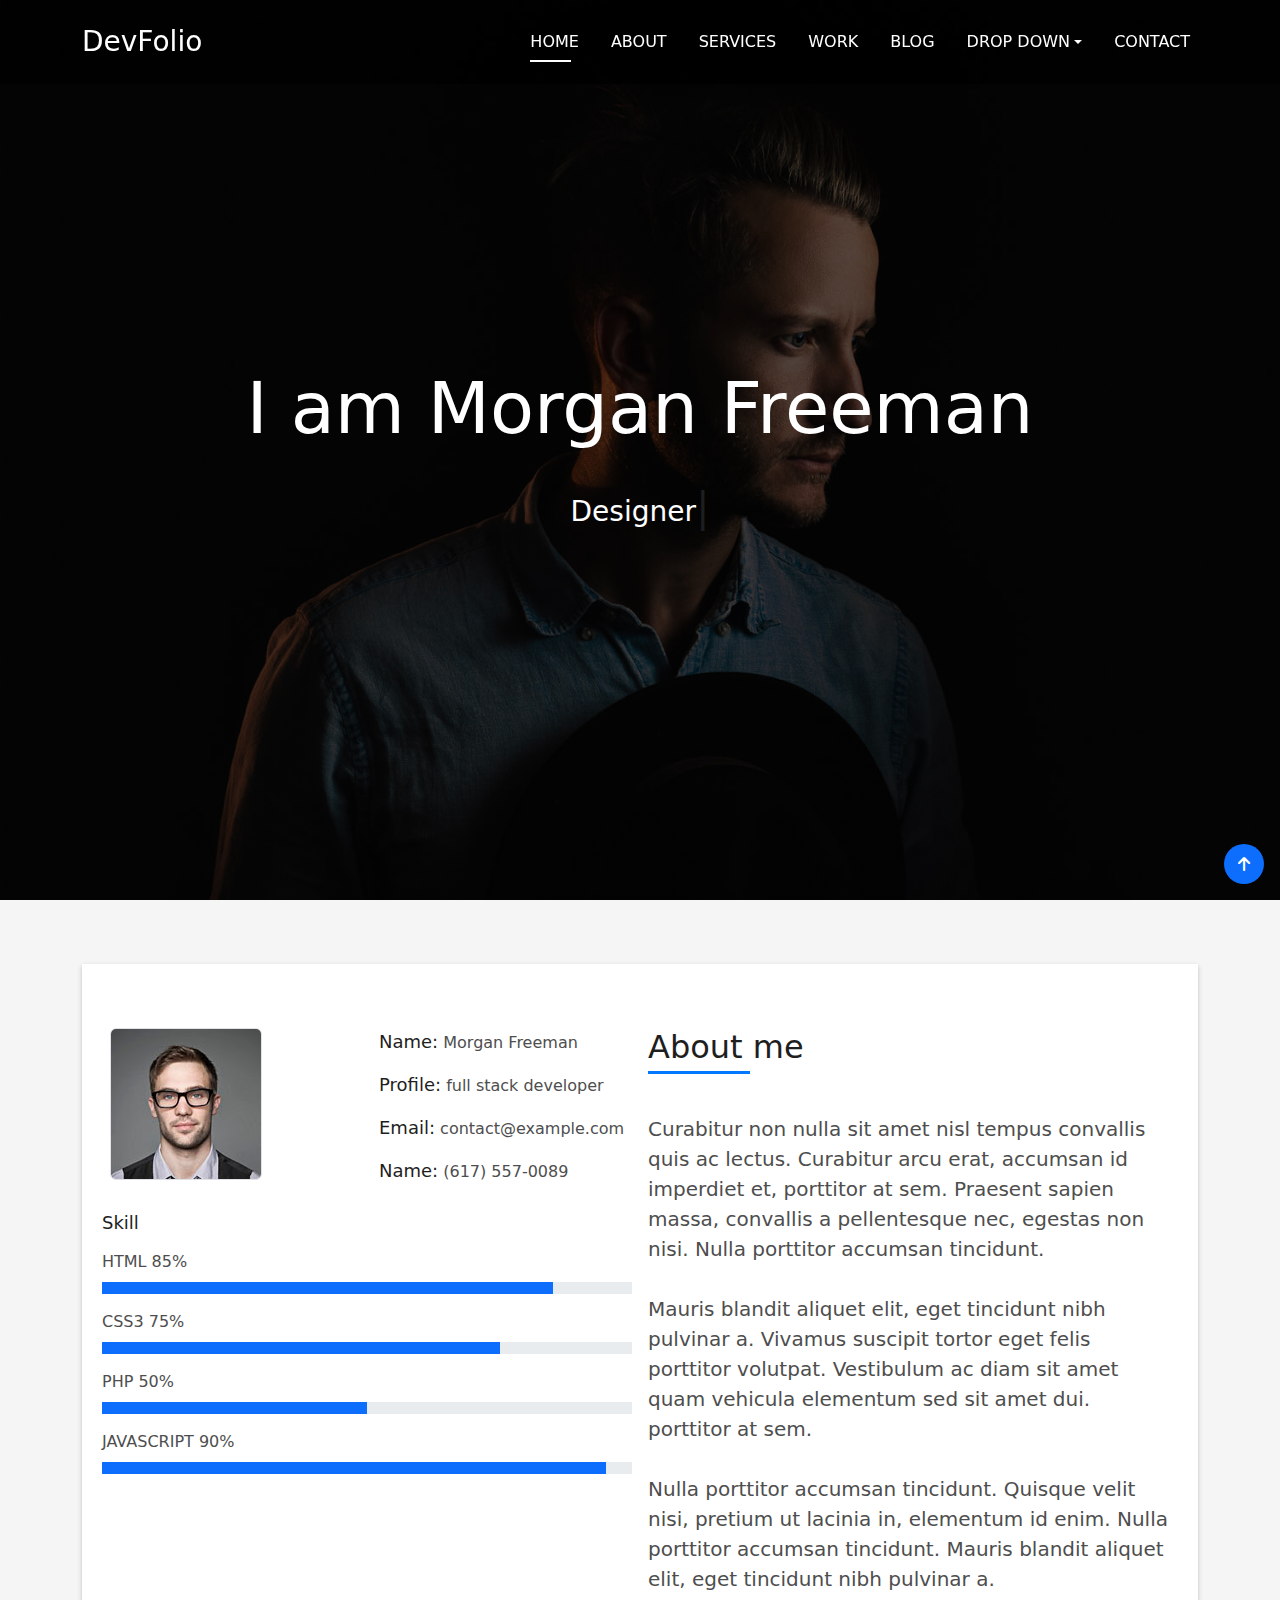
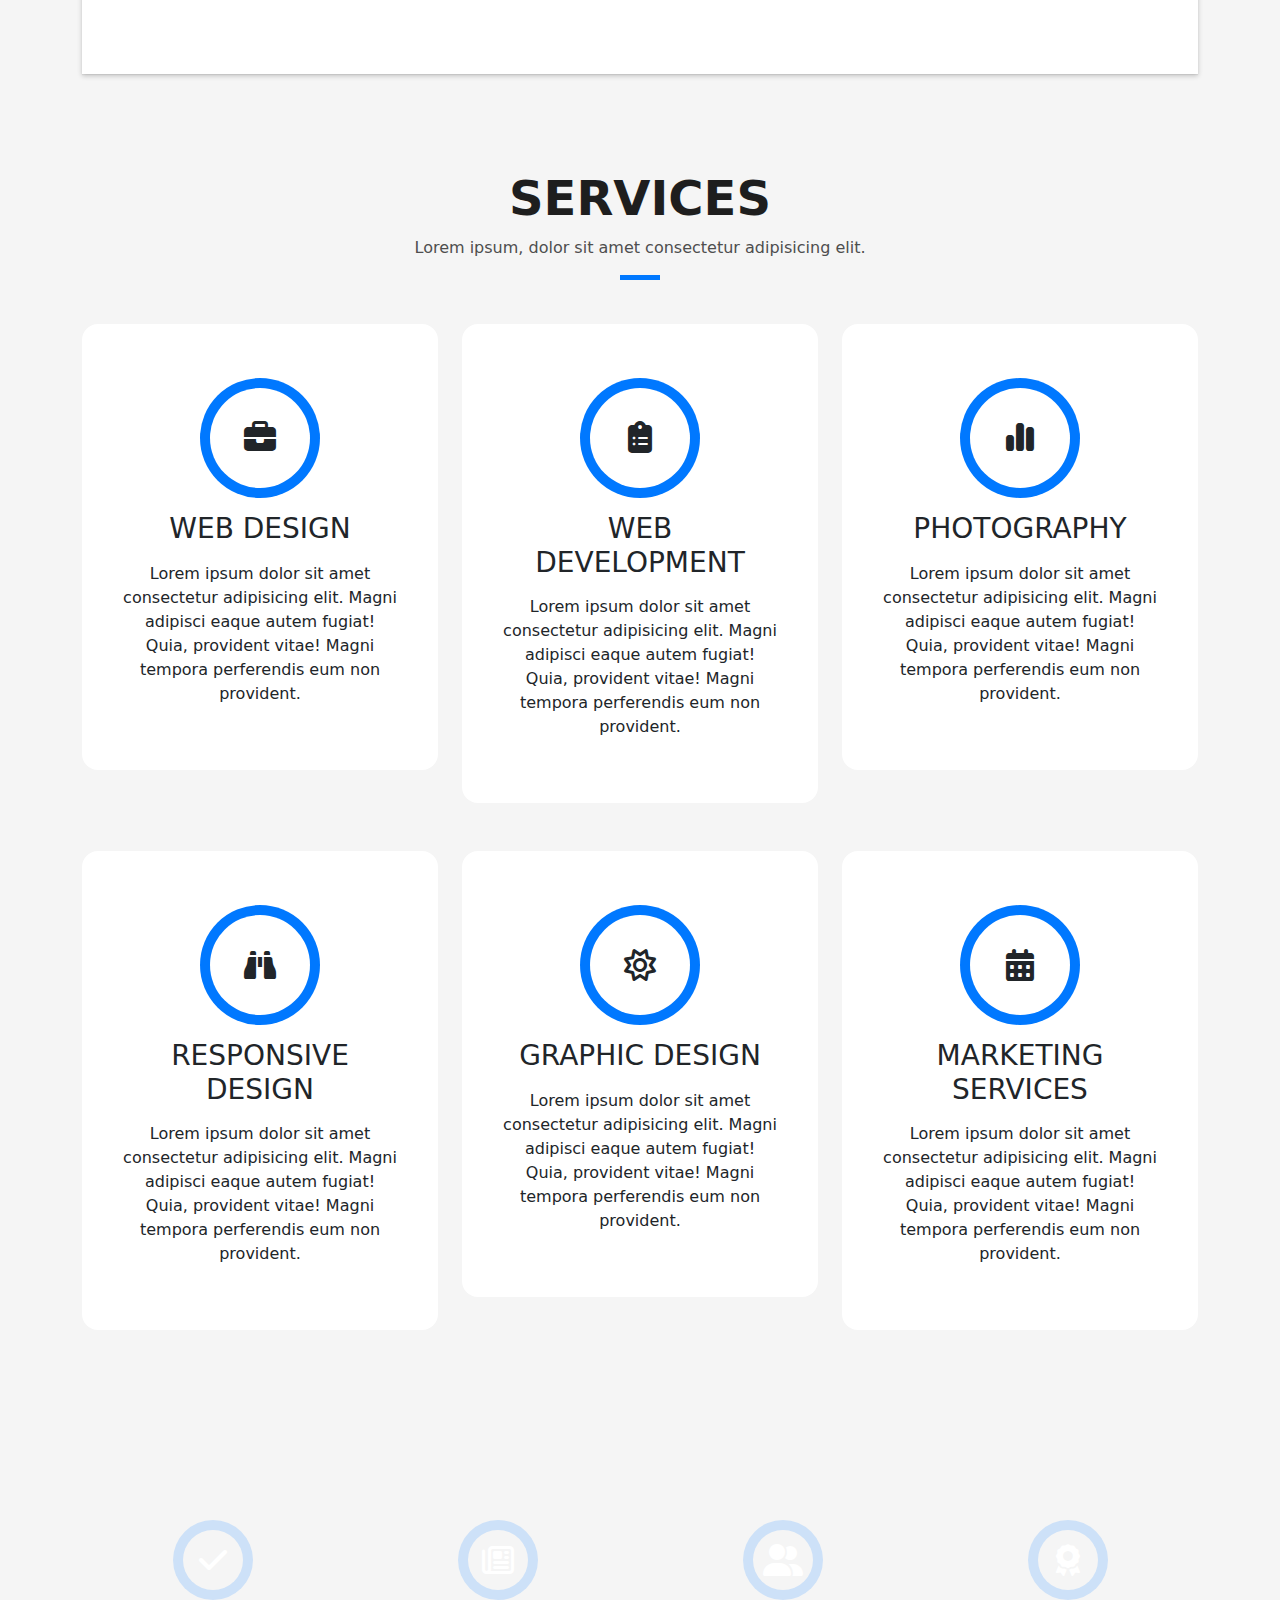
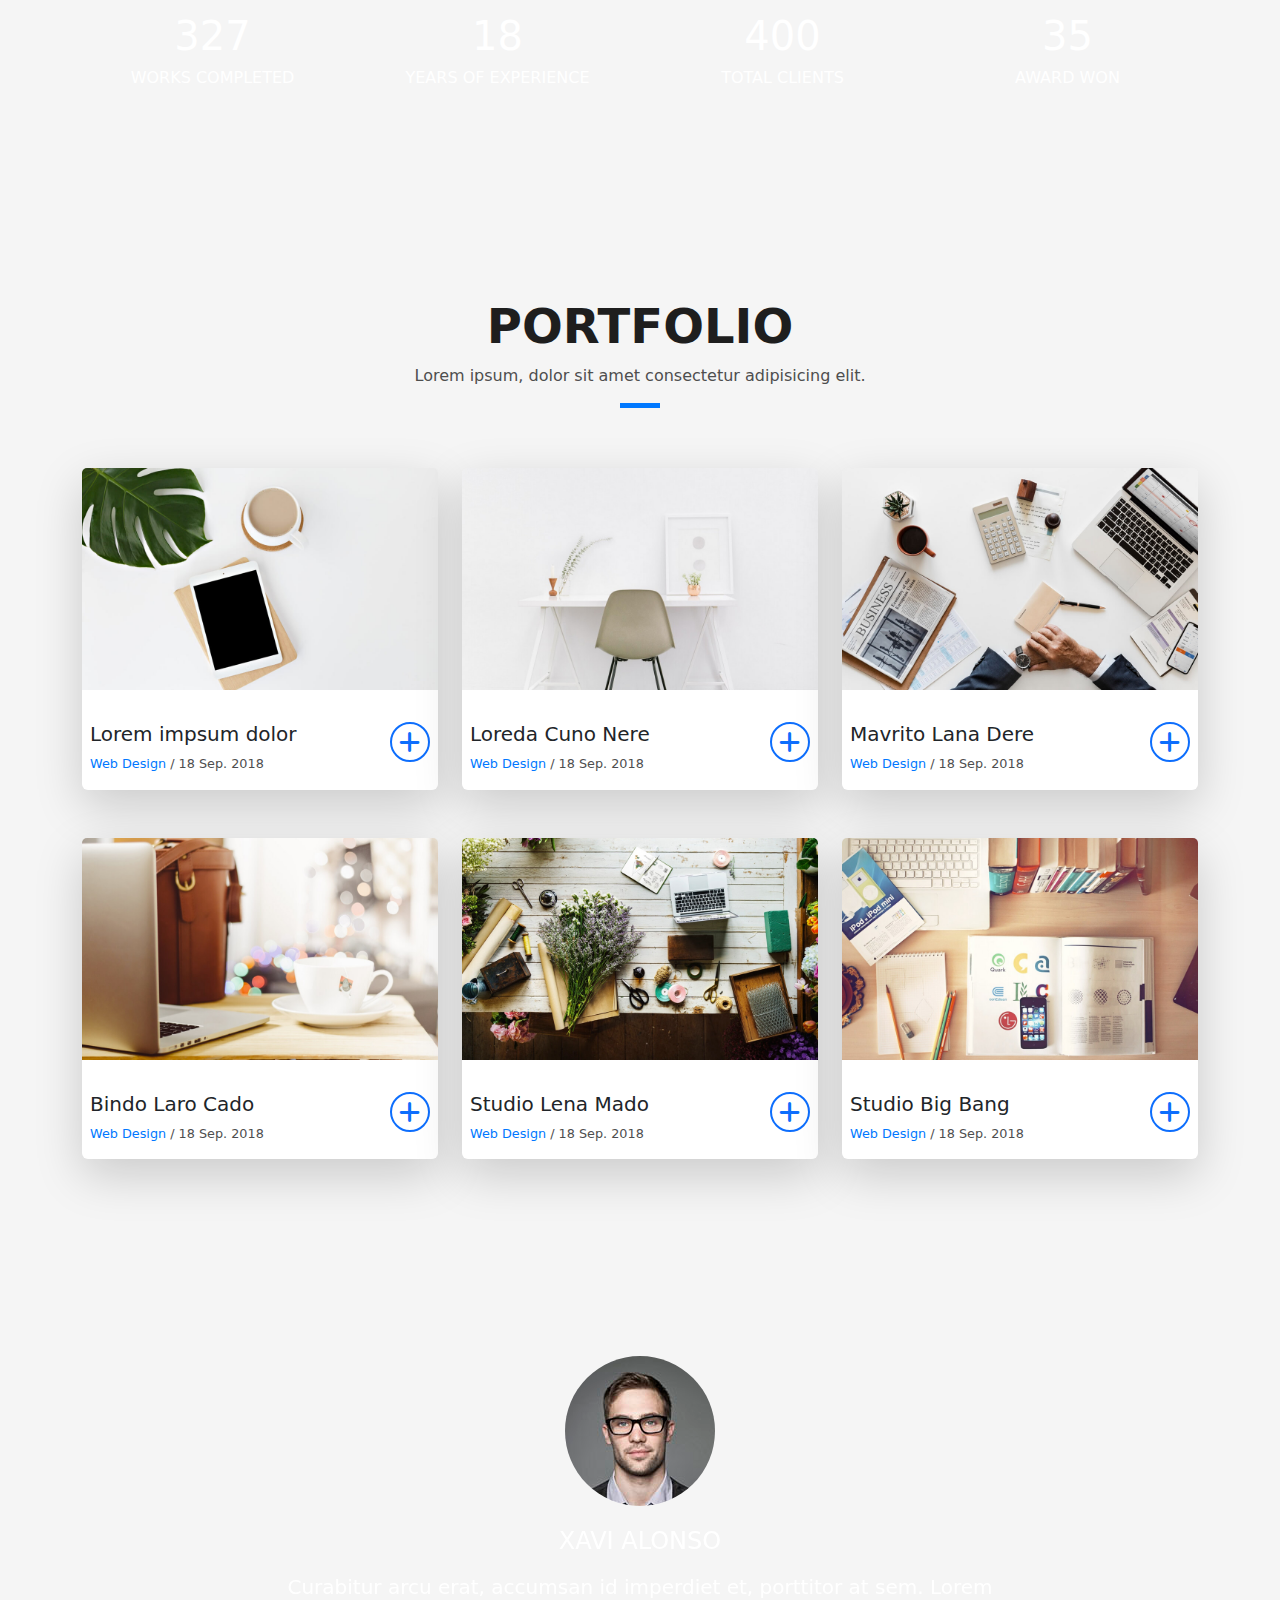
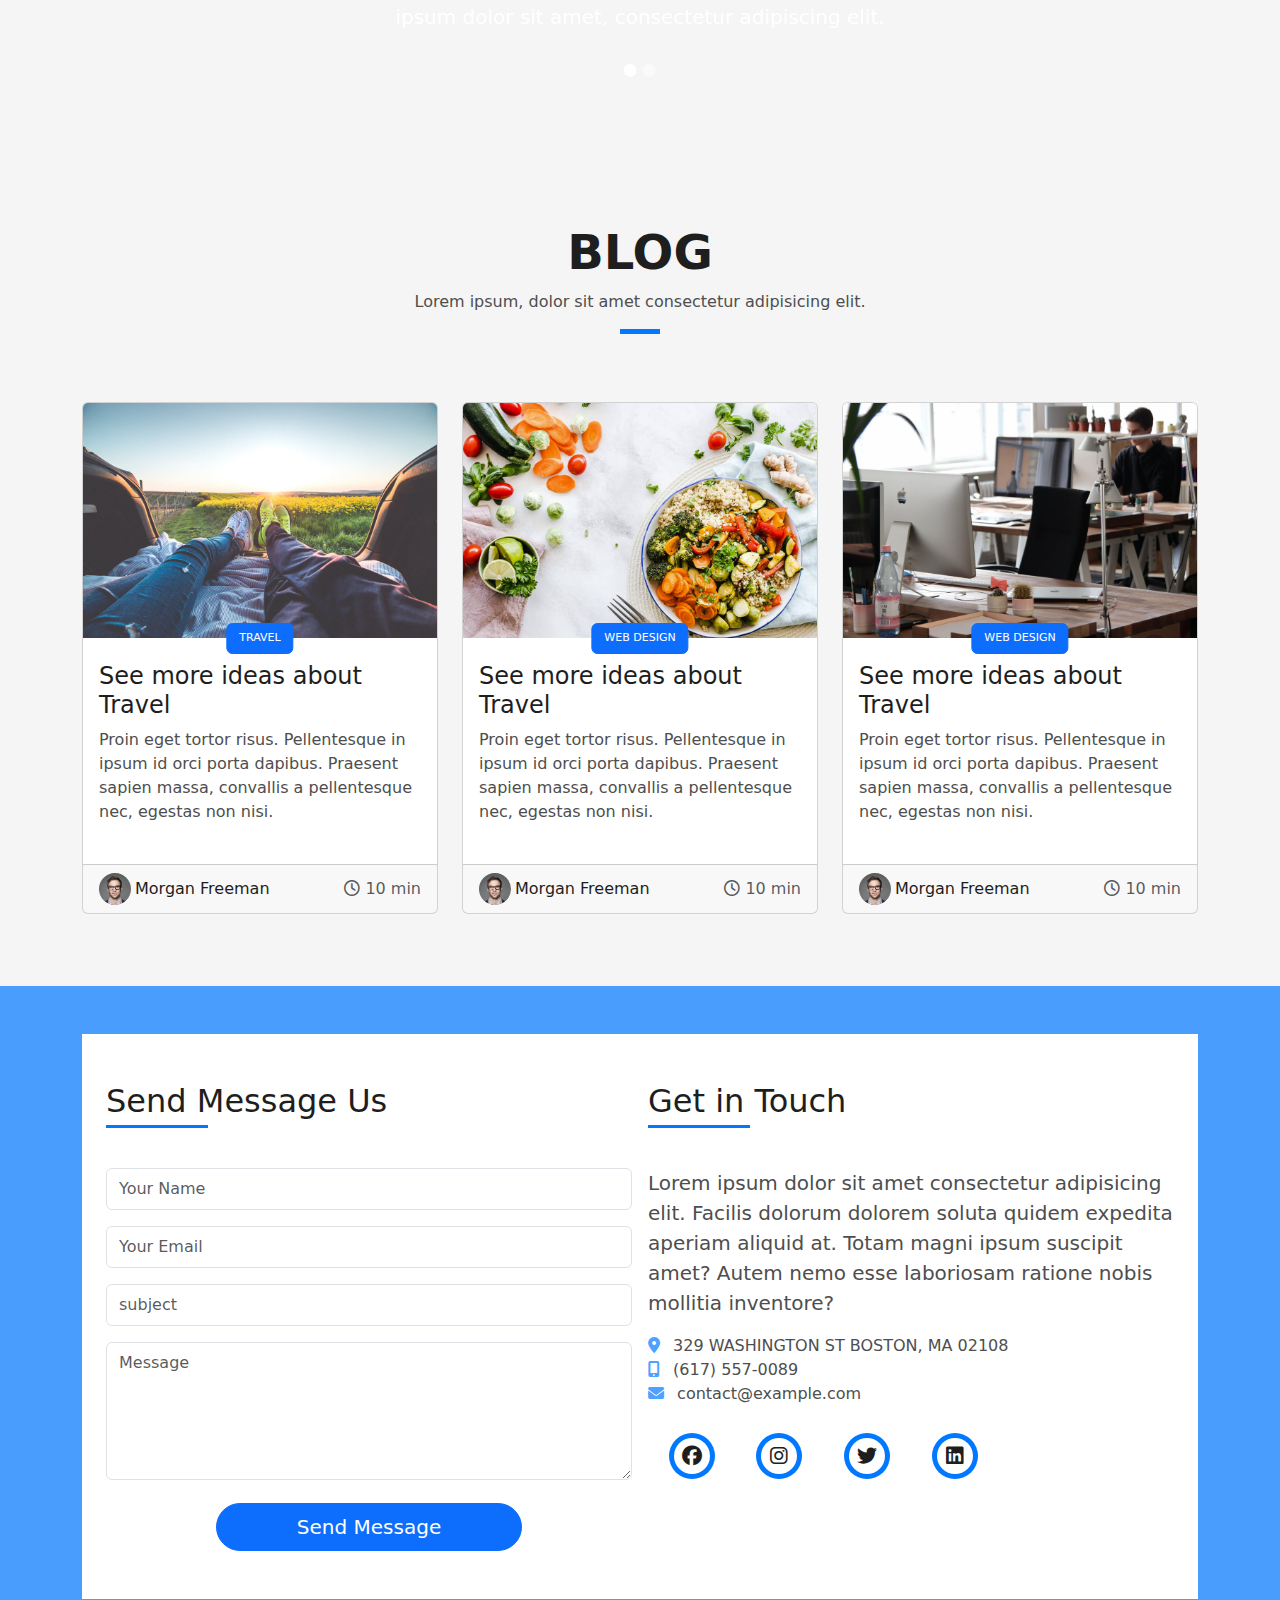
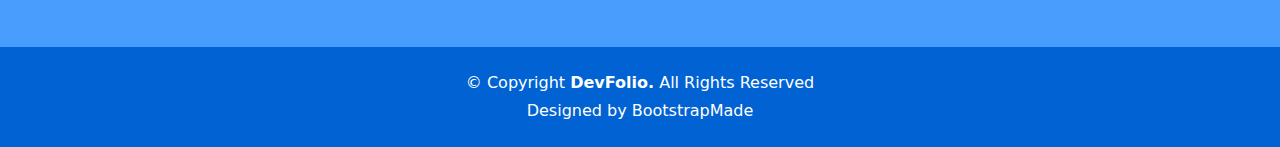
<file: index.html>
<!DOCTYPE html>
<html lang="en">

<head>
    <meta charset="UTF-8">
    <meta name="viewport" content="width=device-width, initial-scale=1.0">
    <title>DevFolio</title>
    <link rel="shortcut icon" href="./img/boot-icon.jpg" type="image/x-icon">
    <link rel="stylesheet" href="./css/all.min.css">
    <link rel="stylesheet" href="./css/bootstrap.min.css">
    <link rel="stylesheet" href="./css/style.css">
    <link rel="stylesheet" href="./css/media.css">
</head>

<body>
    <!-- ************************** start nav ************************** -->
    <nav id="navbar-scroll" class="navbar navbar-expand-lg navbar-dark nav-bg-color fixed-top py-lg-3">
        <div class="container">
            <a class="navbar-brand logo-font fw-medium" href="#">DevFolio</a>
            <button class="navbar-toggler shadow-none border-0 p-0 text-white" type="button" data-bs-toggle="collapse"
                data-bs-target="#navbarSupportedContent" aria-controls="navbarSupportedContent" aria-expanded="false"
                aria-label="Toggle navigation">
                <input type="checkbox" name="toggle" id="toggle" hidden>
                <label class="close" for="toggle"><i class="fa-solid fa-xmark text-white"></i></label>
                <label class="open" for="toggle"><span class="navbar-toggler-icon"></span></label>
            </button>
            <div class="collapse navbar-collapse" id="navbarSupportedContent">
                <ul class="navbar-nav navbar-nav-scroll ms-auto mb-2 mb-lg-0 fw-medium">
                    <li class="nav-item">
                        <a class="nav-link py-2 ps-lg-4 active" aria-current="page" href="#home">HOME</a>
                    </li>
                    <li class="nav-item">
                        <a class="nav-link py-2 ps-lg-4" href="#about">ABOUT</a>
                    </li>
                    <li class="nav-item">
                        <a class="nav-link py-2 ps-lg-4" href="#services">SERVICES</a>
                    </li>
                    <li class="nav-item">
                        <a class="nav-link py-2 ps-lg-4" href="#work">WORK</a>
                    </li>
                    <li class="nav-item">
                        <a class="nav-link py-2 ps-lg-4" href="#blog">BLOG</a>
                    </li>
                    <li class="nav-item dropdown">
                        <a class="nav-link dropdown-toggle d-flex justify-content-between align-items-center py-2 ps-lg-4"
                            href="#" role="button" data-bs-toggle="dropdown" aria-expanded="false">
                            DROP DOWN
                        </a>
                        <ul class="dropdown-menu border-0 shadow-lg my-2 mx-4">
                            <li><a class="dropdown-item py-2 px-4" href="#">Drop Down 1</a></li>
                            <li class="dropdown-menu2">
                                <a class="dropdown-item dropdown-toggle py-2 px-4" href="#" role="button"
                                    data-bs-toggle="dropdown" aria-expanded="false">
                                    Deep Drop Down
                                </a>
                                <ul class="dropdown-menu border-0 shadow-lg my-2 mx-4">
                                    <li><a class="dropdown-item py-2 px-4" href="#">Drop Down 1</a></li>
                                    <li><a class="dropdown-item py-2 px-4" href="#">Drop Down 2</a></li>
                                    <li><a class="dropdown-item py-2 px-4" href="#">Drop Down 3</a></li>
                                    <li><a class="dropdown-item py-2 px-4" href="#">Drop Down 4</a></li>
                                    <li><a class="dropdown-item py-2 px-4" href="#">Drop Down 5</a></li>
                                </ul>
                            </li>
                            <li><a class="dropdown-item py-2 px-4" href="#">Drop Down 2</a></li>
                            <li><a class="dropdown-item py-2 px-4" href="#">Drop Down 3</a></li>
                            <li><a class="dropdown-item py-2 px-4" href="#">Drop Down 4</a></li>
                        </ul>
                    </li>
                    <li class="nav-item">
                        <a class="nav-link py-2 ps-lg-4" href="#contact">CONTACT</a>
                    </li>
                </ul>
            </div>
        </div>
    </nav>
    <div class="nav-layer"></div>
    <!-- ************************** end nav ************************** -->
    <main class="main" data-bs-spy="scroll" data-bs-target="#navbar-scroll" data-bs-smooth-scroll="true"
        data-bs-root-margin="0px 0px -40%" tabindex="0">
        <!-- ************************** start header ************************** -->
        <header id="home" class="home vh-100 d-flex justify-content-center align-items-center">
            <div class="content text-center">
                <h1 class="mb-4 text-white lh-sm">I am Morgan Freeman</h1>
                <span id="typed" class="fs-3 text-white fw-medium"></span>
            </div>
        </header>
        <!-- ************************** end header ************************** -->

        <!-- ************************** start about ************************** -->
        <section id="about" class="about pt-64">
            <div class="container">
                <article class="px-4 b-shadow bg-white">
                    <div class="row mb-5 py-64">
                        <div class="col-md-6 px-2">
                            <div class="row">
                                <div class="col-sm-6 mb-3">
                                    <figure class="ms-2">
                                        <img class="img-thumbnail p-0" src="./img/testimonial-2.jpg"
                                            alt="Morgan Freeman">
                                    </figure>
                                </div>
                                <div class="col-sm-6">
                                    <ul class="list-unstyled">
                                        <li class="mb-3"><span class="fw-medium">Name:</span> Morgan Freeman</li>
                                        <li class="mb-3"><span class="fw-medium">Profile:</span> full stack developer
                                        </li>
                                        <li class="mb-3"><span class="fw-medium">Email:</span> contact@example.com</li>
                                        <li class="mb-3"><span class="fw-medium">Name:</span> (617) 557-0089</li>
                                    </ul>
                                </div>
                                <div>
                                    <h4 class="mb-3">Skill</h4>
                                    <p class="mb-0">HTML 85%</p>
                                    <div class="progress rounded-0 mb-3 mt-2" role="progressbar"
                                        aria-label="Basic example" aria-valuenow="85" aria-valuemin="0"
                                        aria-valuemax="100">
                                        <div class="progress-bar" style="width: 85%">
                                        </div>
                                    </div>
                                    <p class="mb-0">CSS3 75%</p>
                                    <div class="progress rounded-0 mb-3 mt-2" role="progressbar"
                                        aria-label="Basic example" aria-valuenow="75" aria-valuemin="0"
                                        aria-valuemax="100">
                                        <div class="progress-bar" style="width: 75%"></div>
                                    </div>
                                    <p class="mb-0">PHP 50%</p>
                                    <div class="progress rounded-0 mb-3 mt-2" role="progressbar"
                                        aria-label="Basic example" aria-valuenow="50" aria-valuemin="0"
                                        aria-valuemax="100">
                                        <div class="progress-bar" style="width: 50%"></div>
                                    </div>
                                    <p class="mb-0">JAVASCRIPT 90%</p>
                                    <div class="progress rounded-0 mb-3 mt-2" role="progressbar"
                                        aria-label="Basic example" aria-valuenow="95" aria-valuemin="0"
                                        aria-valuemax="100">
                                        <div class="progress-bar" style="width: 95%"></div>
                                    </div>
                                </div>
                            </div>
                        </div>
                        <div class="col-md-6 px-2 pt-4 pt-md-0">
                            <h3 class="position-relative mb-5">About me</h3>
                            <p class="mb-3 fs-5 fw-light">
                                Curabitur non nulla sit amet nisl tempus convallis quis ac lectus. Curabitur arcu erat,
                                accumsan id imperdiet et, porttitor at sem. Praesent sapien massa, convallis a
                                pellentesque
                                nec, egestas non nisi. Nulla porttitor accumsan tincidunt.
                                <br /><br />
                                Mauris blandit aliquet elit, eget tincidunt nibh pulvinar a. Vivamus suscipit tortor
                                eget
                                felis porttitor volutpat. Vestibulum ac diam sit amet quam vehicula elementum sed sit
                                amet
                                dui. porttitor at sem.
                                <br /><br />
                                Nulla porttitor accumsan tincidunt. Quisque velit nisi, pretium ut lacinia in, elementum
                                id
                                enim. Nulla porttitor accumsan tincidunt. Mauris blandit aliquet elit, eget tincidunt
                                nibh
                                pulvinar a.
                            </p>
                        </div>
                    </div>
                </article>
            </div>
        </section>
        <!-- ************************** end about ************************** -->

        <!-- ************************** start services ************************** -->
        <section id="services" class="services pt-5">
            <div class="container">
                <div class="heading text-center">
                    <h2 class="fw-bold">SERVICES</h2>
                    <p class="position-relative">Lorem ipsum, dolor sit amet consectetur adipisicing elit.
                    </p>
                </div>
                <div class="row">
                    <div class="col-md-4">
                        <div class="card border-0 rounded-4 shadow-md text-center mb-5 py-5 px-4">
                            <div class="card-body d-flex flex-column justify-content-center align-items-center">
                                <div
                                    class="circle mb-3 d-flex justify-content-center align-items-center rounded-circle">
                                    <i class="fa-solid fa-briefcase fa-2xl"></i>
                                </div>
                                <h3 class="card-title py-2">WEB DESIGN</h3>
                                <p class="card-text fw-light">Lorem ipsum dolor sit amet consectetur adipisicing elit.
                                    Magni adipisci eaque autem fugiat! Quia, provident vitae! Magni tempora perferendis
                                    eum non provident.
                                </p>
                            </div>
                        </div>
                    </div>
                    <div class="col-md-4">
                        <div class="card border-0 rounded-4 shadow-md text-center mb-5 py-5 px-4">
                            <div class="card-body d-flex flex-column justify-content-center align-items-center">
                                <div
                                    class="circle mb-3 d-flex justify-content-center align-items-center rounded-circle">
                                    <i class="fa-solid fa-clipboard-list fa-2xl"></i>
                                </div>
                                <h3 class="card-title py-2">WEB DEVELOPMENT</h3>
                                <p class="card-text fw-light">Lorem ipsum dolor sit amet consectetur adipisicing elit.
                                    Magni adipisci eaque autem fugiat! Quia, provident vitae! Magni tempora perferendis
                                    eum non provident.
                                </p>
                            </div>
                        </div>
                    </div>
                    <div class="col-md-4">
                        <div class="card border-0 rounded-4 shadow-md text-center mb-5 py-5 px-4">
                            <div class="card-body d-flex flex-column justify-content-center align-items-center">
                                <div
                                    class="circle mb-3 d-flex justify-content-center align-items-center rounded-circle">
                                    <i class="fa-solid fa-chart-simple fa-2xl"></i>
                                </div>
                                <h3 class="card-title py-2">PHOTOGRAPHY</h3>
                                <p class="card-text fw-light">Lorem ipsum dolor sit amet consectetur adipisicing elit.
                                    Magni adipisci eaque autem fugiat! Quia, provident vitae! Magni tempora perferendis
                                    eum non provident.
                                </p>
                            </div>
                        </div>
                    </div>
                    <div class="col-md-4">
                        <div class="card border-0 rounded-4 shadow-md text-center mb-5 py-5 px-4">
                            <div class="card-body d-flex flex-column justify-content-center align-items-center">
                                <div
                                    class="circle mb-3 d-flex justify-content-center align-items-center rounded-circle">
                                    <i class="fa-solid fa-binoculars fa-2xl"></i>
                                </div>
                                <h3 class="card-title py-2">RESPONSIVE DESIGN</h3>
                                <p class="card-text fw-light">Lorem ipsum dolor sit amet consectetur adipisicing elit.
                                    Magni adipisci eaque autem fugiat! Quia, provident vitae! Magni tempora perferendis
                                    eum non provident.
                                </p>
                            </div>
                        </div>
                    </div>
                    <div class="col-md-4">
                        <div class="card border-0 rounded-4 shadow-md text-center mb-5 py-5 px-4">
                            <div class="card-body d-flex flex-column justify-content-center align-items-center">
                                <div
                                    class="circle mb-3 d-flex justify-content-center align-items-center rounded-circle">
                                    <i class="fa-regular fa-sun fa-2xl"></i>
                                </div>
                                <h3 class="card-title py-2">GRAPHIC DESIGN</h3>
                                <p class="card-text fw-light">Lorem ipsum dolor sit amet consectetur adipisicing elit.
                                    Magni adipisci eaque autem fugiat! Quia, provident vitae! Magni tempora perferendis
                                    eum non provident.
                                </p>
                            </div>
                        </div>
                    </div>
                    <div class="col-md-4">
                        <div class="card border-0 rounded-4 shadow-md text-center mb-5 py-5 px-4">
                            <div class="card-body d-flex flex-column justify-content-center align-items-center">
                                <div
                                    class="circle mb-3 d-flex justify-content-center align-items-center rounded-circle">
                                    <i class="fa-solid fa-calendar-days fa-2xl"></i>
                                </div>
                                <h3 class="card-title py-2">MARKETING SERVICES</h3>
                                <p class="card-text fw-light">Lorem ipsum dolor sit amet consectetur adipisicing elit.
                                    Magni adipisci eaque autem fugiat! Quia, provident vitae! Magni tempora perferendis
                                    eum non provident.
                                </p>
                            </div>
                        </div>
                    </div>
                </div>
            </div>
        </section>
        <!-- ************************** end services ************************** -->

        <!-- ************************** end state ************************** -->
        <div class="section state py-128">
            <div class="container">
                <div class="row">
                    <div class="col-sm-3">
                        <div
                            class="inner text-center pt-4 text-white d-flex flex-column justify-content-center align-items-center">
                            <div class="circle mb-3 rounded-circle d-flex justify-content-center align-items-center">
                                <i class="fa-solid fa-check fa-2xl"></i>
                            </div>
                            <p id="state1" class="fs-1 mb-0">450</p>
                            <p>WORKS COMPLETED</p>
                        </div>
                    </div>
                    <div class="col-sm-3">
                        <div
                            class="inner text-center pt-4 text-white d-flex flex-column justify-content-center align-items-center">
                            <div class="circle mb-3 rounded-circle d-flex justify-content-center align-items-center">
                                <i class="fa-regular fa-newspaper fa-2xl"></i>
                            </div>
                            <p id="state2" class="fs-1 mb-0">25</p>
                            <p>YEARS OF EXPERIENCE</p>
                        </div>
                    </div>
                    <div class="col-sm-3">
                        <div class="inner pt-4 text-white d-flex flex-column justify-content-center align-items-center">
                            <div class="circle mb-3 rounded-circle d-flex justify-content-center align-items-center">
                                <i class="fa-solid fa-user-group fa-2xl"></i>
                            </div>
                            <p id="state3" class="fs-1 mb-0">550</p>
                            <p>TOTAL CLIENTS</p>
                        </div>
                    </div>
                    <div class="col-sm-3">
                        <div class="inner pt-4 text-white d-flex flex-column justify-content-center align-items-center">
                            <div class="circle mb-3 rounded-circle d-flex justify-content-center align-items-center">
                                <i class="fa-solid fa-award fa-2xl"></i>
                            </div>
                            <p id="state4" class="fs-1 mb-0">48</p>
                            <p>AWARD WON</p>
                        </div>
                    </div>
                </div>
            </div>
        </div>
        <!-- ************************** end state ************************** -->

        <!-- ************************** start work ************************** -->
        <section id="work" class="work pt-64">
            <div class="container">
                <div class="heading text-center">
                    <h2 class="fw-bold">PORTFOLIO</h2>
                    <p class="position-relative">Lorem ipsum, dolor sit amet consectetur adipisicing elit.
                    </p>
                </div>
                <div class="row pt-3">
                    <div class="col-md-4">
                        <div class="card mb-5 shadow-lg border-0">
                            <figure class="m-0" data-bs-toggle="modal" data-bs-target="#exampleModal">
                                <img src="./img/work-1.jpg" class="card-img-top" alt="work 1">
                            </figure>
                            <div class="card-body card-padding px-md-2 d-sm-flex">
                                <div class="head">
                                    <h3 class="card-title fs-5">Lorem impsum dolor</h3>
                                    <p class="card-text"><span>Web Design</span> / 18 Sep. 2018</p>
                                </div>
                                <a href="./portfolio-details.html"
                                    class="ms-auto text-decoration-none d-inline-block d-flex justify-content-center align-items-center rounded-circle border border-2 border-primary"><i
                                        class="fa-solid fa-plus fa-xl"></i></a>
                            </div>
                        </div>
                    </div>
                    <div class="col-md-4">
                        <div class="card mb-5 shadow-lg border-0">
                            <figure class="m-0" data-bs-toggle="modal" data-bs-target="#exampleModal2">
                                <img src="./img/work-2.jpg" class="card-img-top" alt="work 2">
                            </figure>
                            <div class="card-body card-padding px-md-2 d-sm-flex">
                                <div class="head">
                                    <h3 class="card-title fs-5">Loreda Cuno Nere</h3>
                                    <p class="card-text"><span>Web Design</span> / 18 Sep. 2018</p>
                                </div>
                                <a href="./portfolio-details.html"
                                    class="ms-auto text-decoration-none d-inline-block d-flex justify-content-center align-items-center rounded-circle border border-2 border-primary"><i
                                        class="fa-solid fa-plus fa-xl"></i></a>
                            </div>
                        </div>
                    </div>
                    <div class="col-md-4">
                        <div class="card mb-5 shadow-lg border-0">
                            <figure class="m-0" data-bs-toggle="modal" data-bs-target="#exampleModal3">
                                <img src="./img/work-3.jpg" class="card-img-top" alt="work 3">
                            </figure>
                            <div class="card-body card-padding px-md-2 d-sm-flex">
                                <div class="head">
                                    <h3 class="card-title fs-5">Mavrito Lana Dere</h3>
                                    <p class="card-text"><span>Web Design</span> / 18 Sep. 2018</p>
                                </div>
                                <a href="./portfolio-details.html"
                                    class="ms-auto text-decoration-none d-inline-block d-flex justify-content-center align-items-center rounded-circle border border-2 border-primary"><i
                                        class="fa-solid fa-plus fa-xl"></i></a>
                            </div>
                        </div>
                    </div>
                    <div class="col-md-4">
                        <div class="card mb-5 shadow-lg border-0">
                            <figure class="m-0" data-bs-toggle="modal" data-bs-target="#exampleModal4">
                                <img src="./img/work-4.jpg" class="card-img-top" alt="work 4">
                            </figure>
                            <div class="card-body card-padding px-md-2 d-sm-flex">
                                <div class="head">
                                    <h3 class="card-title fs-5">Bindo Laro Cado</h3>
                                    <p class="card-text"><span>Web Design</span> / 18 Sep. 2018</p>
                                </div>
                                <a href="./portfolio-details.html"
                                    class="ms-auto text-decoration-none d-inline-block d-flex justify-content-center align-items-center rounded-circle border border-2 border-primary"><i
                                        class="fa-solid fa-plus fa-xl"></i></a>
                            </div>
                        </div>
                    </div>
                    <div class="col-md-4">
                        <div class="card mb-5 shadow-lg border-0">
                            <figure class="m-0" data-bs-toggle="modal" data-bs-target="#exampleModal5">
                                <img src="./img/work-5.jpg" class="card-img-top" alt="work 5">
                            </figure>
                            <div class="card-body card-padding px-md-2 d-sm-flex">
                                <div class="head">
                                    <h3 class="card-title fs-5">Studio Lena Mado</h3>
                                    <p class="card-text"><span>Web Design</span> / 18 Sep. 2018</p>
                                </div>
                                <a href="./portfolio-details.html"
                                    class="ms-auto text-decoration-none d-inline-block d-flex justify-content-center align-items-center rounded-circle border border-2 border-primary"><i
                                        class="fa-solid fa-plus fa-xl"></i></a>
                            </div>
                        </div>
                    </div>
                    <div class="col-md-4">
                        <div class="card mb-5 shadow-lg border-0">
                            <figure class="m-0" data-bs-toggle="modal" data-bs-target="#exampleModal6">
                                <img src="./img/work-6.jpg" class="card-img-top" alt="work 6">
                            </figure>
                            <div class="card-body card-padding px-md-2 d-sm-flex">
                                <div class="head">
                                    <h3 class="card-title fs-5">Studio Big Bang</h3>
                                    <p class="card-text"><span>Web Design</span> / 18 Sep. 2018</p>
                                </div>
                                <a href="./portfolio-details.html"
                                    class="ms-auto text-decoration-none d-inline-block d-flex justify-content-center align-items-center rounded-circle border border-2 border-primary"><i
                                        class="fa-solid fa-plus fa-xl"></i></a>
                            </div>
                        </div>
                    </div>
                </div>
            </div>
        </section>

        <!-- Modal -->
        <div class="modal fade" id="exampleModal" tabindex="-1" aria-labelledby="exampleModalLabel" aria-hidden="true">
            <div class="modal-dialog modal-dialog-centered modal-lg">
                <div class="modal-content">
                    <div class="modal-body p-0">
                        <div id="carouselExample" class="carousel slide">
                            <div class="carousel-inner">
                                <div class="carousel-item active">
                                    <img class="w-100" src="./img/work-1.jpg" alt="work 1">
                                </div>
                                <div class="carousel-item">
                                    <img class="w-100" src="./img/work-2.jpg" alt="work 2">
                                </div>
                                <div class="carousel-item">
                                    <img class="w-100" src="./img/work-3.jpg" alt="work 3">
                                </div>
                                <div class="carousel-item">
                                    <img class="w-100" src="./img/work-4.jpg" alt="work 4">
                                </div>
                                <div class="carousel-item">
                                    <img class="w-100" src="./img/work-5.jpg" alt="work 5">
                                </div>
                                <div class="carousel-item">
                                    <img class="w-100" src="./img/work-6.jpg" alt="work 6">
                                </div>
                            </div>
                            <button class="carousel-control-prev" type="button" data-bs-target="#carouselExample"
                                data-bs-slide="prev">
                                <span class="carousel-control-prev-icon" aria-hidden="true"></span>
                                <span class="visually-hidden">Previous</span>
                            </button>
                            <button class="carousel-control-next" type="button" data-bs-target="#carouselExample"
                                data-bs-slide="next">
                                <span class="carousel-control-next-icon" aria-hidden="true"></span>
                                <span class="visually-hidden">Next</span>
                            </button>
                        </div>
                    </div>
                </div>
            </div>
        </div>
        <div class="modal fade" id="exampleModal2" tabindex="-1" aria-labelledby="exampleModalLabel2"
            aria-hidden="true">
            <div class="modal-dialog modal-dialog-centered modal-lg">
                <div class="modal-content">
                    <div class="modal-body p-0">
                        <div id="carouselExample2" class="carousel slide">
                            <div class="carousel-inner">
                                <div class="carousel-item active">
                                    <img class="w-100" src="./img/work-2.jpg" alt="work 2">
                                </div>
                                <div class="carousel-item">
                                    <img class="w-100" src="./img/work-3.jpg" alt="work 3">
                                </div>
                                <div class="carousel-item">
                                    <img class="w-100" src="./img/work-4.jpg" alt="work 4">
                                </div>
                                <div class="carousel-item">
                                    <img class="w-100" src="./img/work-5.jpg" alt="work 5">
                                </div>
                                <div class="carousel-item">
                                    <img class="w-100" src="./img/work-6.jpg" alt="work 6">
                                </div>
                                <div class="carousel-item">
                                    <img class="w-100" src="./img/work-1.jpg" alt="work 1">
                                </div>
                            </div>
                            <button class="carousel-control-prev" type="button" data-bs-target="#carouselExample2"
                                data-bs-slide="prev">
                                <span class="carousel-control-prev-icon" aria-hidden="true"></span>
                                <span class="visually-hidden">Previous</span>
                            </button>
                            <button class="carousel-control-next" type="button" data-bs-target="#carouselExample2"
                                data-bs-slide="next">
                                <span class="carousel-control-next-icon" aria-hidden="true"></span>
                                <span class="visually-hidden">Next</span>
                            </button>
                        </div>
                    </div>
                </div>
            </div>
        </div>
        <div class="modal fade" id="exampleModal3" tabindex="-1" aria-labelledby="exampleModalLabel3"
            aria-hidden="true">
            <div class="modal-dialog modal-dialog-centered modal-lg">
                <div class="modal-content">
                    <div class="modal-body p-0">
                        <div id="carouselExample3" class="carousel slide">
                            <div class="carousel-inner">
                                <div class="carousel-item active">
                                    <img class="w-100" src="./img/work-3.jpg" alt="work 3">
                                </div>
                                <div class="carousel-item">
                                    <img class="w-100" src="./img/work-4.jpg" alt="work 4">
                                </div>
                                <div class="carousel-item">
                                    <img class="w-100" src="./img/work-5.jpg" alt="work 5">
                                </div>
                                <div class="carousel-item">
                                    <img class="w-100" src="./img/work-6.jpg" alt="work 6">
                                </div>
                                <div class="carousel-item">
                                    <img class="w-100" src="./img/work-1.jpg" alt="work 1">
                                </div>
                                <div class="carousel-item">
                                    <img class="w-100" src="./img/work-2.jpg" alt="work 2">
                                </div>
                            </div>
                            <button class="carousel-control-prev" type="button" data-bs-target="#carouselExample3"
                                data-bs-slide="prev">
                                <span class="carousel-control-prev-icon" aria-hidden="true"></span>
                                <span class="visually-hidden">Previous</span>
                            </button>
                            <button class="carousel-control-next" type="button" data-bs-target="#carouselExample3"
                                data-bs-slide="next">
                                <span class="carousel-control-next-icon" aria-hidden="true"></span>
                                <span class="visually-hidden">Next</span>
                            </button>
                        </div>
                    </div>
                </div>
            </div>
        </div>
        <div class="modal fade" id="exampleModal4" tabindex="-1" aria-labelledby="exampleModalLabel4"
            aria-hidden="true">
            <div class="modal-dialog modal-dialog-centered modal-lg">
                <div class="modal-content">
                    <div class="modal-body p-0">
                        <div id="carouselExample4" class="carousel slide">
                            <div class="carousel-inner">
                                <div class="carousel-item active">
                                    <img class="w-100" src="./img/work-4.jpg" alt="work 4">
                                </div>
                                <div class="carousel-item">
                                    <img class="w-100" src="./img/work-5.jpg" alt="work 5">
                                </div>
                                <div class="carousel-item">
                                    <img class="w-100" src="./img/work-6.jpg" alt="work 6">
                                </div>
                                <div class="carousel-item">
                                    <img class="w-100" src="./img/work-1.jpg" alt="work 1">
                                </div>
                                <div class="carousel-item">
                                    <img class="w-100" src="./img/work-2.jpg" alt="work 2">
                                </div>
                                <div class="carousel-item">
                                    <img class="w-100" src="./img/work-3.jpg" alt="work 3">
                                </div>
                            </div>
                            <button class="carousel-control-prev" type="button" data-bs-target="#carouselExample4"
                                data-bs-slide="prev">
                                <span class="carousel-control-prev-icon" aria-hidden="true"></span>
                                <span class="visually-hidden">Previous</span>
                            </button>
                            <button class="carousel-control-next" type="button" data-bs-target="#carouselExample4"
                                data-bs-slide="next">
                                <span class="carousel-control-next-icon" aria-hidden="true"></span>
                                <span class="visually-hidden">Next</span>
                            </button>
                        </div>
                    </div>
                </div>
            </div>
        </div>
        <div class="modal fade" id="exampleModal5" tabindex="-1" aria-labelledby="exampleModalLabel5"
            aria-hidden="true">
            <div class="modal-dialog modal-dialog-centered modal-lg">
                <div class="modal-content">
                    <div class="modal-body p-0">
                        <div id="carouselExample5" class="carousel slide">
                            <div class="carousel-inner">
                                <div class="carousel-item active">
                                    <img class="w-100" src="./img/work-5.jpg" alt="work 5">
                                </div>
                                <div class="carousel-item">
                                    <img class="w-100" src="./img/work-6.jpg" alt="work 6">
                                </div>
                                <div class="carousel-item">
                                    <img class="w-100" src="./img/work-1.jpg" alt="work 1">
                                </div>
                                <div class="carousel-item">
                                    <img class="w-100" src="./img/work-2.jpg" alt="work 2">
                                </div>
                                <div class="carousel-item">
                                    <img class="w-100" src="./img/work-3.jpg" alt="work 3">
                                </div>
                                <div class="carousel-item">
                                    <img class="w-100" src="./img/work-4.jpg" alt="work 4">
                                </div>
                            </div>
                            <button class="carousel-control-prev" type="button" data-bs-target="#carouselExample5"
                                data-bs-slide="prev">
                                <span class="carousel-control-prev-icon" aria-hidden="true"></span>
                                <span class="visually-hidden">Previous</span>
                            </button>
                            <button class="carousel-control-next" type="button" data-bs-target="#carouselExample5"
                                data-bs-slide="next">
                                <span class="carousel-control-next-icon" aria-hidden="true"></span>
                                <span class="visually-hidden">Next</span>
                            </button>
                        </div>
                    </div>
                </div>
            </div>
        </div>
        <div class="modal fade" id="exampleModal6" tabindex="-1" aria-labelledby="exampleModalLabel6"
            aria-hidden="true">
            <div class="modal-dialog modal-dialog-centered modal-lg">
                <div class="modal-content">
                    <div class="modal-body p-0">
                        <div id="carouselExample6" class="carousel slide">
                            <div class="carousel-inner">
                                <div class="carousel-item active">
                                    <img class="w-100" src="./img/work-6.jpg" alt="work 6">
                                </div>
                                <div class="carousel-item">
                                    <img class="w-100" src="./img/work-1.jpg" alt="work 1">
                                </div>
                                <div class="carousel-item">
                                    <img class="w-100" src="./img/work-2.jpg" alt="work 2">
                                </div>
                                <div class="carousel-item">
                                    <img class="w-100" src="./img/work-3.jpg" alt="work 3">
                                </div>
                                <div class="carousel-item">
                                    <img class="w-100" src="./img/work-4.jpg" alt="work 4">
                                </div>
                                <div class="carousel-item">
                                    <img class="w-100" src="./img/work-5.jpg" alt="work 5">
                                </div>
                            </div>
                            <button class="carousel-control-prev" type="button" data-bs-target="#carouselExample6"
                                data-bs-slide="prev">
                                <span class="carousel-control-prev-icon" aria-hidden="true"></span>
                                <span class="visually-hidden">Previous</span>
                            </button>
                            <button class="carousel-control-next" type="button" data-bs-target="#carouselExample6"
                                data-bs-slide="next">
                                <span class="carousel-control-next-icon" aria-hidden="true"></span>
                                <span class="visually-hidden">Next</span>
                            </button>
                        </div>
                    </div>
                </div>
            </div>
        </div>
        <!-- ************************** end work ************************** -->

        <!-- ************************** start testimonials ************************** -->
        <section class="testimonials py-128">
            <div class="container">
                <div id="carouselExampleDark" class="carousel slide carousel-dark slide position-relative"
                    data-bs-ride="carousel">
                    <div class="carousel-indicators position-absolute translate-middle-x slider-button">
                        <button type="button" data-bs-target="#carouselExampleDark" data-bs-slide-to="0"
                            class="rounded-circle active" aria-current="true" aria-label="Slide 1"></button>
                        <button type="button" data-bs-target="#carouselExampleDark" data-bs-slide-to="1"
                            class="rounded-circle" aria-label="Slide 2"></button>
                    </div>
                    <div class="carousel-inner text-white">
                        <div class="carousel-item pt-5 active" data-bs-interval="10000">
                            <figure class="position-relative">
                                <img src="./img/testimonial-2.jpg"
                                    class="d-block position-absolute start-50 top-0 translate-middle rounded-circle"
                                    alt="Xavi Alonso">
                                <figcaption class="pt-5 px-md-5 mt-5 text-center">
                                    <h5 class="text-uppercase text-white mb-3 mt-5 fs-4">Xavi Alonso</h5>
                                    <p class="px-128 fs-5">
                                        Curabitur arcu erat, accumsan id imperdiet et, porttitor at sem. Lorem ipsum
                                        dolor sit amet,
                                        consectetur adipiscing elit.
                                    </p>
                                </figcaption>
                            </figure>
                        </div>
                        <div class="carousel-item pt-5" data-bs-interval="2000">
                            <figure class="position-relative">
                                <img src="./img/testimonial-4.jpeg"
                                    class="img2 d-block position-absolute start-50 top-0 translate-middle rounded-circle"
                                    alt="Marta Socrate">
                                <figcaption class="pt-5 px-md-5 mt-5 text-center">
                                    <h5 class="text-uppercase text-white mb-3 mt-5 fs-4">Marta Socrate</h5>
                                    <p class="px-128 fs-5">
                                        Curabitur arcu erat, accumsan id imperdiet et, porttitor at sem. Lorem ipsum
                                        dolor sit amet,
                                        consectetur adipiscing elit.
                                    </p>
                                </figcaption>
                            </figure>
                        </div>
                    </div>
                </div>
        </section>
        <!-- ************************** end testimonials ************************** -->

        <!-- ************************** start blog ************************** -->
        <section id="blog" class="blog py-5">
            <div class="container">
                <div class="heading text-center">
                    <h2 class="fw-bold">BLOG</h2>
                    <p class="position-relative">Lorem ipsum, dolor sit amet consectetur adipisicing elit.
                    </p>
                </div>
                <div class="row row-cols-1 row-cols-md-3 g-4">
                    <div class="col">
                        <div class="card h-100 mt-4">
                            <a href="./blog-single.html"><img src="./img/post-1.jpg" class="card-img-top"
                                    alt="post 1"></a>
                            <div class="card-body position-relative">
                                <button type="button"
                                    class="btn btn-primary position-absolute start-50 translate-middle-x">TRAVEL</button>
                                <h3 class="card-title fs-4 pt-2"><a href="./blog-single.html"
                                        class="text-decoration-none">See more ideas about Travel</a></h3>
                                <p class="card-text">
                                    Proin eget tortor risus. Pellentesque in ipsum id orci porta dapibus. Praesent
                                    sapien massa, convallis a pellentesque nec, egestas non nisi.
                                </p>
                            </div>
                            <div class="card-footer">
                                <small class="text-body-secondary d-flex flex-wrap align-items-center">
                                    <a href="#" class="text-decoration-none rounded-circle"><img
                                            class="rounded-circle d-block" src="./img/testimonial-2.jpg"
                                            alt="Morgan Freeman"></a>
                                    <a href="#" class="text-decoration-none">
                                        <p class="mb-0">Morgan Freeman</p>
                                    </a>
                                    <p class="ms-auto mb-0"><i class="fa-regular fa-clock"></i> 10 min</p>
                                </small>
                            </div>
                        </div>
                    </div>
                    <div class="col">
                        <div class="card h-100 mt-4">
                            <a href="./blog-single.html">
                                <img src="./img/post-2.jpg" class="card-img-top" alt="post 2"></a>
                            <div class="card-body position-relative">
                                <button type="button"
                                    class="btn btn-primary position-absolute start-50 translate-middle-x">WEB
                                    DESIGN</button>
                                <h3 class="card-title fs-4 pt-2"><a href="./blog-single.html"
                                        class="text-decoration-none">See more ideas
                                        about Travel</a></h3>
                                <p class="card-text">
                                    Proin eget tortor risus. Pellentesque in ipsum id orci porta
                                    dapibus. Praesent sapien massa, convallis a pellentesque nec, egestas non nisi.
                                </p>
                            </div>
                            <div class="card-footer">
                                <small class="text-body-secondary d-flex flex-wrap align-items-center">
                                    <a href="#" class="text-decoration-none rounded-circle"><img
                                            class="rounded-circle d-block" src="./img/testimonial-2.jpg"
                                            alt="Morgan Freeman"></a>
                                    <a href="#" class="text-decoration-none">
                                        <p class="mb-0">Morgan Freeman</p>
                                    </a>
                                    <p class="ms-auto mb-0"><i class="fa-regular fa-clock"></i> 10 min</p>
                                </small>
                            </div>
                        </div>
                    </div>
                    <div class="col">
                        <div class="card h-100 mt-4">
                            <a href="./blog-single.html"><img src="./img/post-3.jpg" class="card-img-top"
                                    alt="post 3"></a>
                            <div class="card-body position-relative">
                                <button type="button"
                                    class="btn btn-primary position-absolute start-50 translate-middle-x">WEB
                                    DESIGN</button>
                                <h3 class="card-title fs-4 pt-2"><a href="./blog-single.html"
                                        class="text-decoration-none">See more ideas
                                        about Travel</a></h3>
                                <p class="card-text">
                                    Proin eget tortor risus. Pellentesque in ipsum id orci porta dapibus. Praesent
                                    sapien massa, convallis a pellentesque nec, egestas non nisi.
                                </p>
                            </div>
                            <div class="card-footer">
                                <small class="text-body-secondary d-flex flex-wrap align-items-center">
                                    <a href="#" class="text-decoration-none rounded-circle"><img
                                            class="rounded-circle d-block" src="./img/testimonial-2.jpg"
                                            alt="Morgan Freeman"></a>
                                    <a href="#" class="text-decoration-none">
                                        <p class="mb-0">Morgan Freeman</p>
                                    </a>
                                    <p class="ms-auto mb-0"><i class="fa-regular fa-clock"></i> 10 min</p>
                                </small>
                            </div>
                        </div>
                    </div>
                </div>
            </div>
        </section>
        <!-- ************************** end blog ************************** -->

        <!-- ************************** start contact ************************** -->
        <section id="contact" class="contact py-5 mt-5">
            <div class="container px-4">
                <div class="row shadow-md bg-white py-5 px-3">
                    <div class="col-md-6 px-2">
                        <div class="inner">
                            <h3 class="position-relative mb-5">Send Message Us</h3>
                            <form action="" method="post">
                                <input type="name" class="form-control py-2 mb-3 d-inline-block" id="name"
                                    placeholder="Your Name">
                                <input type="email" class="form-control py-2 mb-3 d-inline-block" id="email"
                                    placeholder="Your Email">
                                <input type="name" class="form-control py-2 mb-3 d-inline-block" id="subject"
                                    placeholder="subject">
                                <textarea class="form-control py-2 mb-3 d-inline-block" id="message" rows="5"
                                    placeholder="Message"></textarea>
                                <div class="d-grid col-7 mx-auto">
                                    <button type="button" class="btn btn-primary btn-lg rounded-5">Send Message</button>
                                </div>
                            </form>
                        </div>
                    </div>
                    <div class="col-md-6 px-2">
                        <div class="inner">
                            <h3 class="position-relative mb-5 pt-4 pt-md-0">Get in Touch</h3>
                            <p class="fw-light">Lorem ipsum dolor sit amet consectetur adipisicing elit. Facilis dolorum
                                dolorem soluta quidem expedita aperiam aliquid at. Totam magni ipsum suscipit amet?
                                Autem nemo esse laboriosam ratione nobis mollitia inventore?</p>
                            <ul class="contact-details list-unstyled">
                                <li><i class="me-2 fa-solid fa-location-dot"></i> 329 WASHINGTON ST BOSTON, MA 02108
                                </li>
                                <li><i class="me-2 fa-solid fa-mobile-screen-button"></i> (617) 557-0089</li>
                                <li><i class="me-2 fa-solid fa-envelope"></i> contact@example.com</li>
                            </ul>
                            <ul
                                class="social-media pt-3 list-unstyled d-flex justify-content-around align-items-center">
                                <li class="rounded-circle d-flex justify-content-center align-items-center"><a
                                        href="#"><i class="fa-lg fa-brands fa-facebook"></i></a></li>
                                <li class="rounded-circle d-flex justify-content-center align-items-center"><a
                                        href="#"><i class="fa-lg fa-brands fa-instagram"></i></a></li>
                                <li class="rounded-circle d-flex justify-content-center align-items-center"><a
                                        href="#"><i class="fa-lg fa-brands fa-twitter"></i></a></li>
                                <li class="rounded-circle d-flex justify-content-center align-items-center"><a
                                        href="#"><i class="fa-lg fa-brands fa-linkedin"></i></a></li>
                            </ul>
                        </div>
                    </div>
                </div>
            </div>
        </section>
        <!-- ************************** end contact ************************** -->

        <!-- ************************** start footer ************************** -->
        <footer class="text-white py-4">
            <div class="container">
                <div class="content text-center">
                    <p class="mb-1">© Copyright <span class="text-white fw-bold">DevFolio.</span> All Rights Reserved
                    </p>
                    <p class="mb-0">Designed by BootstrapMade</p>
                </div>
            </div>
        </footer>
        <!-- ************************** end footer ************************** -->
    </main>
    <!-- ************************** start scroll-up ************************** -->
    <a href="#home"
        class="scroll-up rounded-circle bg-primary d-flex justify-content-center align-items-center position-fixed bottom-0 end-0 mb-3 me-3">
        <i class="fa-solid fa-arrow-up text-white"></i>
    </a>
    <!-- ************************** end scroll-up ************************** -->


    <script src="./js/typed.min.js"></script>
    <script src="./js/countUp.umd.js"></script>
    <script src="./js/bootstrap.bundle.min.js"></script>
    <script src="./js/main.js"></script>
</body>

</html>
</file>
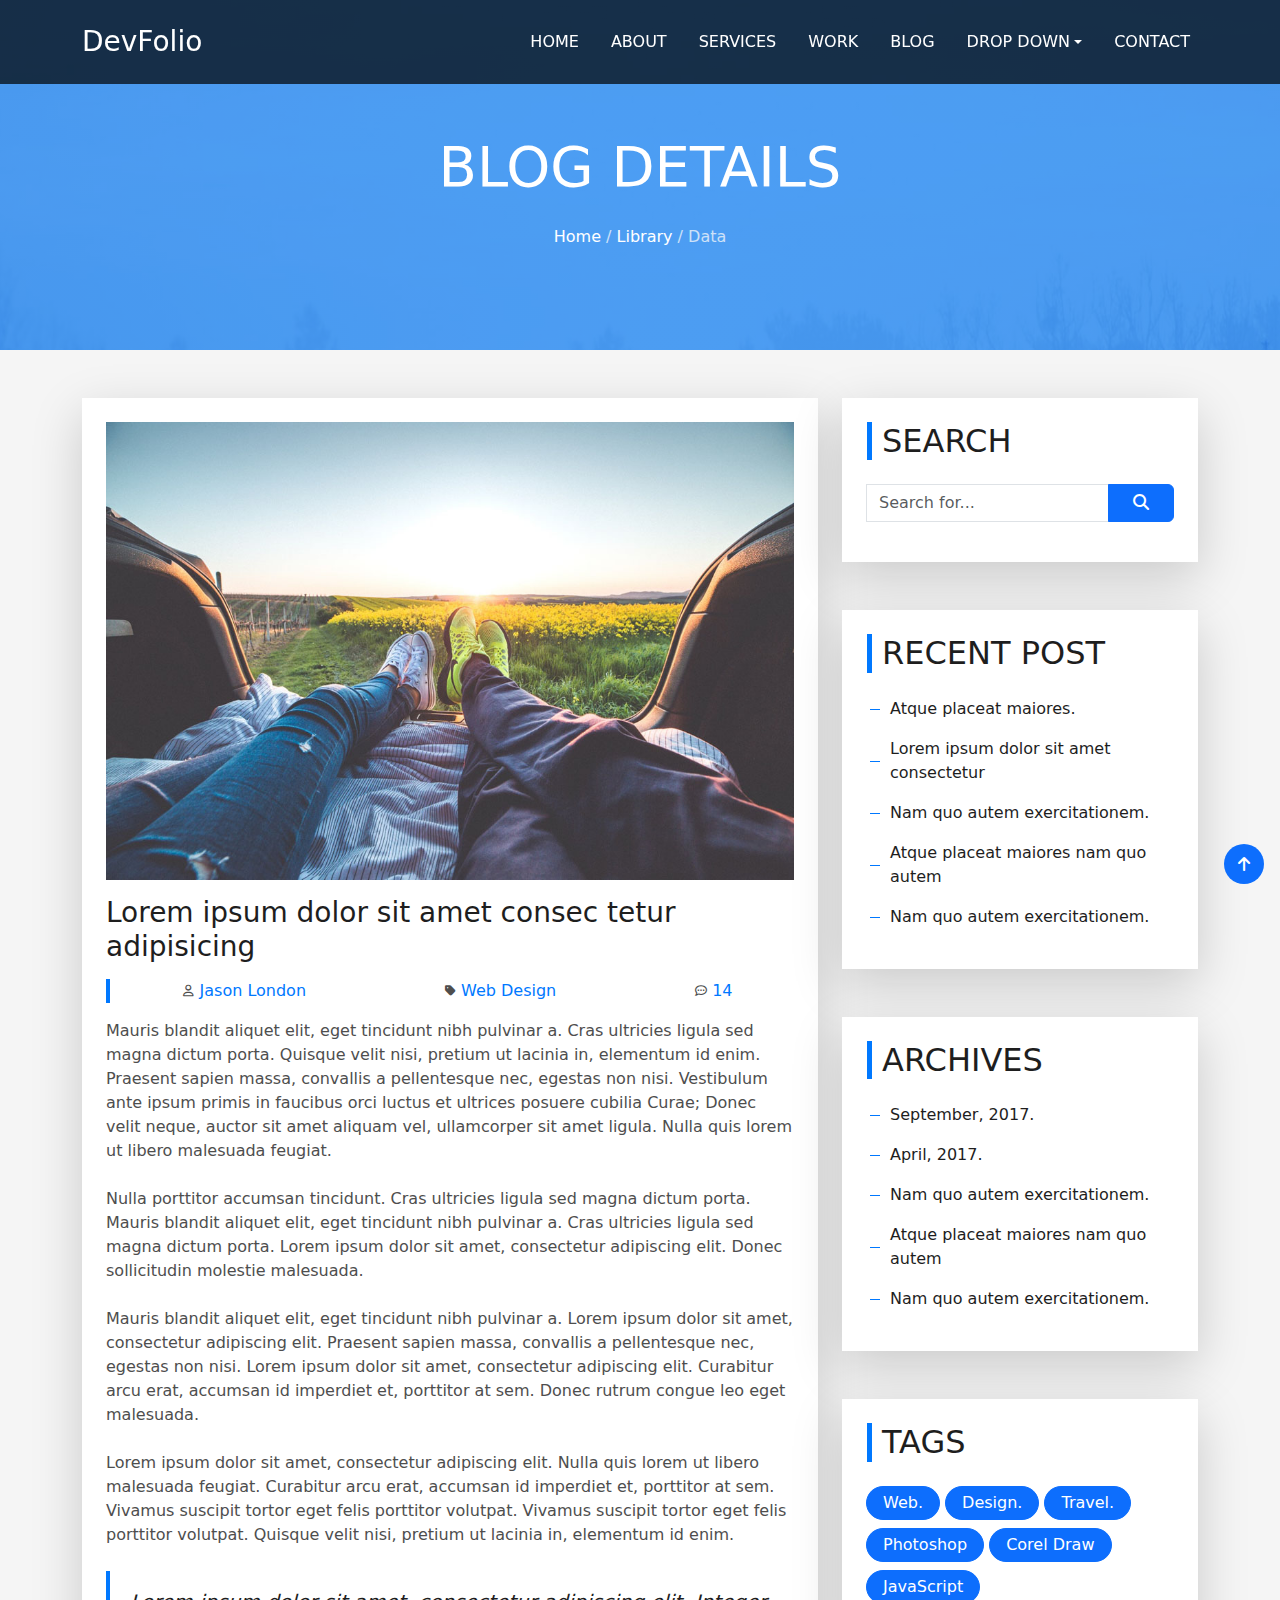
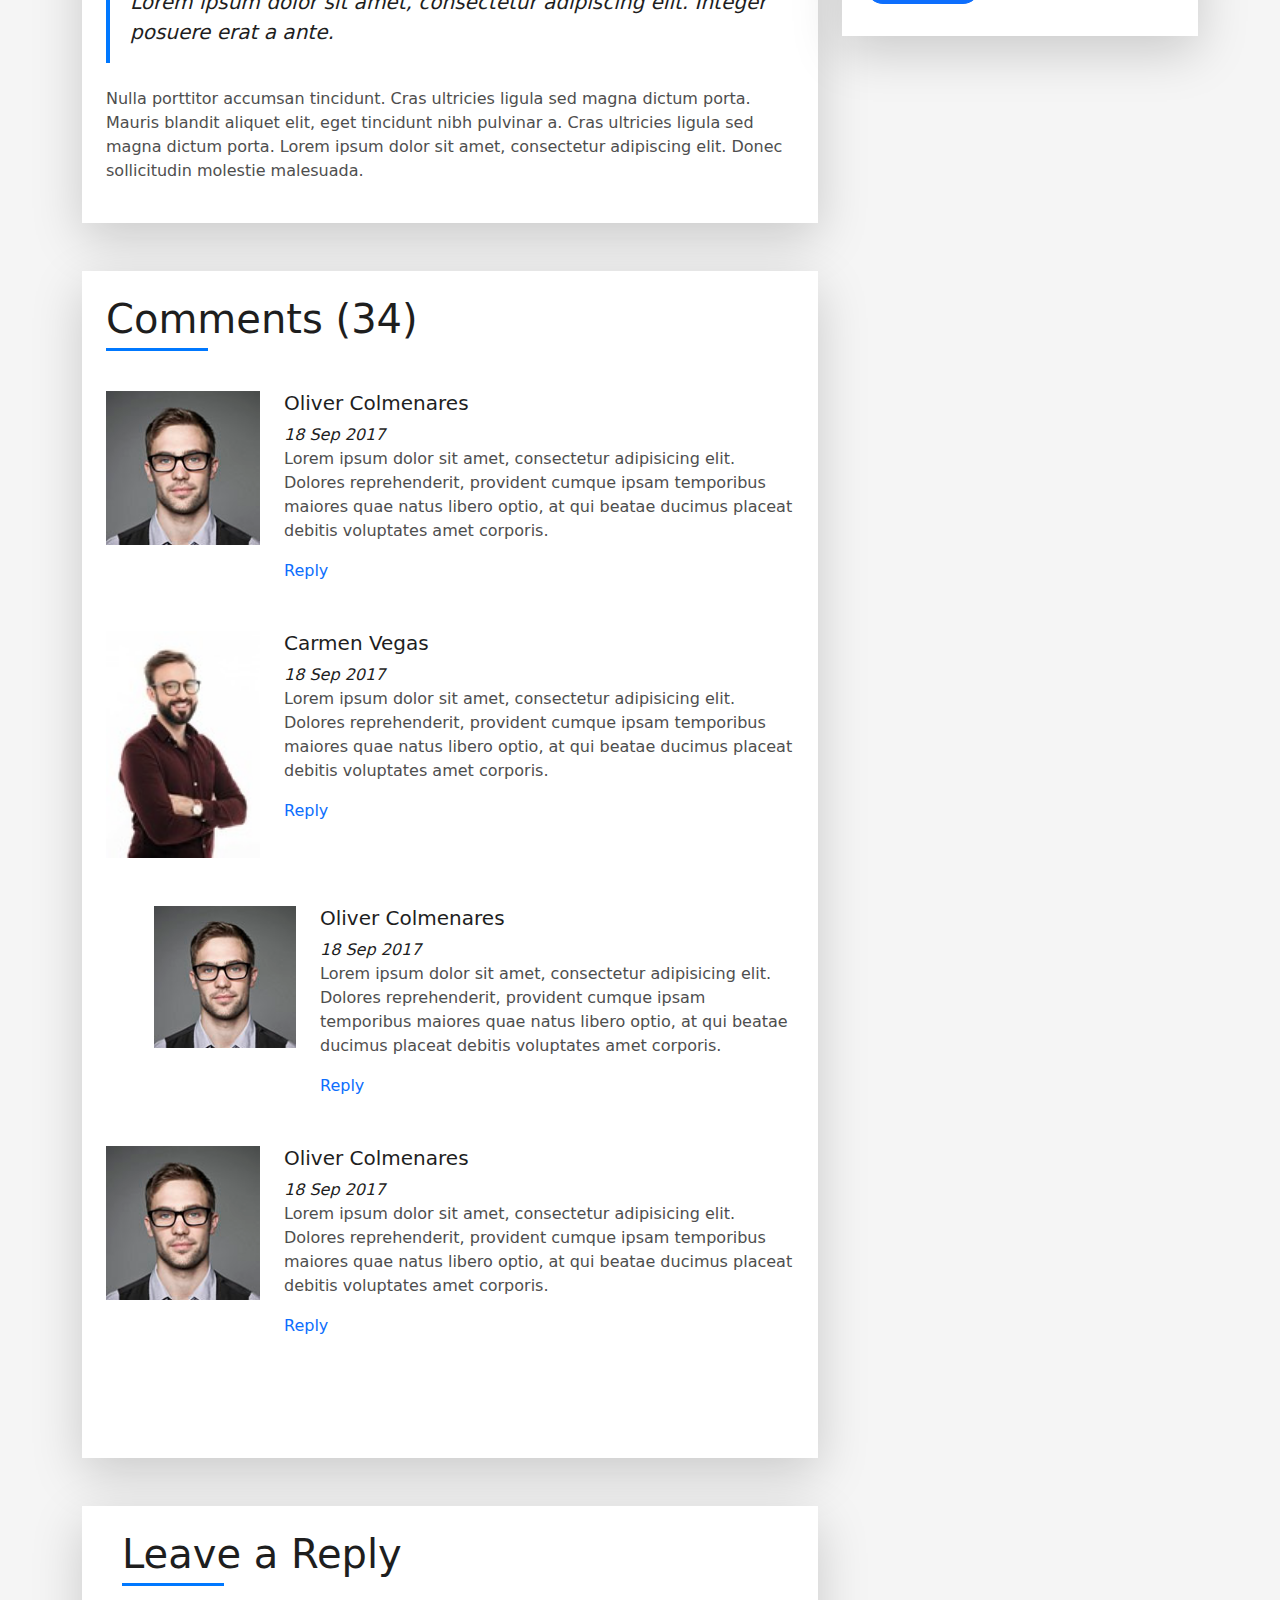
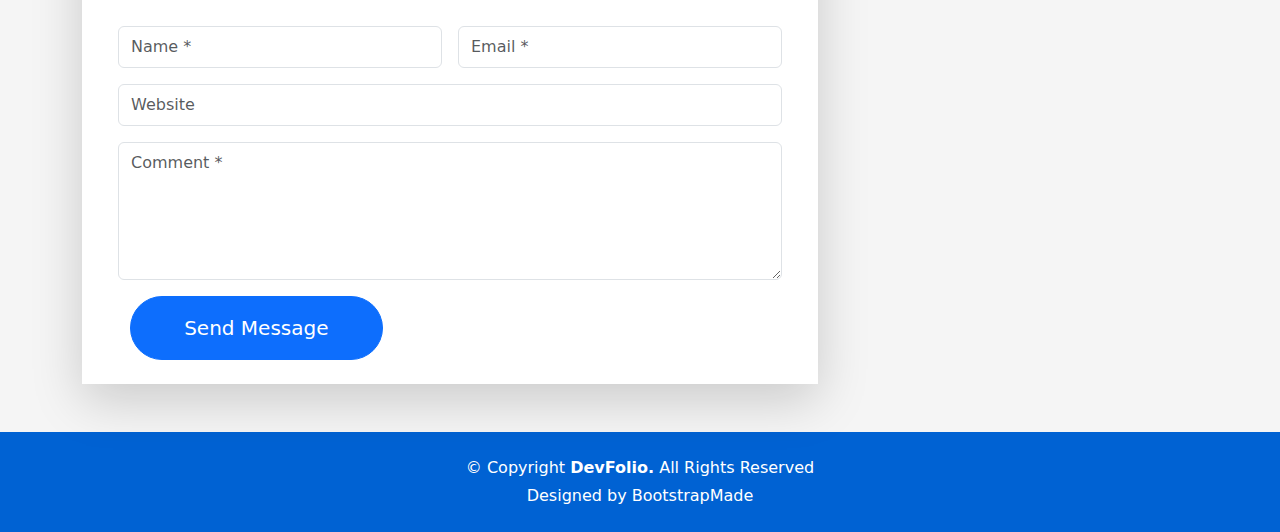
<file: blog-single.html>
<!DOCTYPE html>
<html lang="en">

<head>
    <meta charset="UTF-8">
    <meta name="viewport" content="width=device-width, initial-scale=1.0">
    <title>DevFolio</title>
    <link rel="shortcut icon" href="./img/boot-icon.jpg" type="image/x-icon">
    <link rel="stylesheet" href="./css/all.min.css">
    <link rel="stylesheet" href="./css/bootstrap.min.css">
    <link rel="stylesheet" href="./css/style.css">
    <link rel="stylesheet" href="./css/media.css">
</head>

<body>
    <header id="home" class="header2 d-flex justify-content-center align-items-center">
        <div class="content mt-5 text-center">
            <h1 class="mb-4 text-white text-uppercase">Blog Details</h1>
            <p><span class="text-white">Home</span> / <span class="text-white">Library</span> / Data</p>
        </div>
    </header>
    <!-- ************************** start nav ************************** -->
    <nav id="navbar-scroll" class="navbar navbar-expand-lg navbar-dark nav-bg-color fixed-top py-lg-3">
        <div class="container">
            <a class="navbar-brand logo-font fw-medium" href="./index.html">DevFolio</a>
            <button class="navbar-toggler shadow-none border-0 p-0 text-white" type="button" data-bs-toggle="collapse"
                data-bs-target="#navbarSupportedContent" aria-controls="navbarSupportedContent" aria-expanded="false"
                aria-label="Toggle navigation">
                <input type="checkbox" name="toggle" id="toggle" hidden>
                <label class="close" for="toggle"><i class="fa-solid fa-xmark text-white"></i></label>
                <label class="open" for="toggle"><span class="navbar-toggler-icon"></span></label>
            </button>
            <div class="collapse navbar-collapse" id="navbarSupportedContent">
                <ul class="navbar-nav navbar-nav-scroll ms-auto mb-2 mb-lg-0 fw-medium">
                    <li class="nav-item">
                        <a class="nav-link py-2 ps-lg-4 active" aria-current="page" href="#home">HOME</a>
                    </li>
                    <li class="nav-item">
                        <a class="nav-link py-2 ps-lg-4" href="#about">ABOUT</a>
                    </li>
                    <li class="nav-item">
                        <a class="nav-link py-2 ps-lg-4" href="#services">SERVICES</a>
                    </li>
                    <li class="nav-item">
                        <a class="nav-link py-2 ps-lg-4" href="#work">WORK</a>
                    </li>
                    <li class="nav-item">
                        <a class="nav-link py-2 ps-lg-4" href="#blog">BLOG</a>
                    </li>
                    <li class="nav-item dropdown">
                        <a class="nav-link dropdown-toggle d-flex justify-content-between align-items-center py-2 ps-lg-4"
                            href="#" role="button" data-bs-toggle="dropdown" aria-expanded="false">
                            DROP DOWN
                        </a>
                        <ul class="dropdown-menu border-0 shadow-lg my-2 mx-4">
                            <li><a class="dropdown-item py-2 px-4" href="#">Drop Down 1</a></li>
                            <li class="dropdown-menu2">
                                <a class="dropdown-item dropdown-toggle py-2 px-4" href="#" role="button"
                                    data-bs-toggle="dropdown" aria-expanded="false">
                                    Deep Drop Down
                                </a>
                                <ul class="dropdown-menu border-0 shadow-lg my-2 mx-4">
                                    <li><a class="dropdown-item py-2 px-4" href="#">Drop Down 1</a></li>
                                    <li><a class="dropdown-item py-2 px-4" href="#">Drop Down 2</a></li>
                                    <li><a class="dropdown-item py-2 px-4" href="#">Drop Down 3</a></li>
                                    <li><a class="dropdown-item py-2 px-4" href="#">Drop Down 4</a></li>
                                    <li><a class="dropdown-item py-2 px-4" href="#">Drop Down 5</a></li>
                                </ul>
                            </li>
                            <li><a class="dropdown-item py-2 px-4" href="#">Drop Down 2</a></li>
                            <li><a class="dropdown-item py-2 px-4" href="#">Drop Down 3</a></li>
                            <li><a class="dropdown-item py-2 px-4" href="#">Drop Down 4</a></li>
                        </ul>
                    </li>
                    <li class="nav-item">
                        <a class="nav-link py-2 ps-lg-4" href="#contact">CONTACT</a>
                    </li>
                </ul>
            </div>
        </div>
    </nav>
    <div class="nav-layer"></div>
    <!-- ************************** end nav ************************** -->


    <main class="main">
        <!-- ************************** start blog-details ************************** -->
        <section class="blog-details pt-5">
            <div class="container">
                <div class="row">
                    <div class="col-md-8">
                        <div class="inner1 p-4 mb-5 shadow-lg bg-white">
                            <figure>
                                <img class="w-100 d-block" src="./img/post-1.jpg" alt="post-1">
                                <figcaption>
                                    <h3 class="mt-3">Lorem ipsum dolor sit amet consec tetur adipisicing</h3>
                                    <div
                                        class="d-flex my-3 justify-content-sm-around fw-light flex-wrap align-items-center position-relative comment">
                                        <p class="ms-3 mb-0"><i class="fa-xs fa-regular fa-user"></i> <a href=""
                                                class="text-decoration-none">Jason London</a></p>
                                        <p class="ms-3 mb-0"><i class="fa-xs fa-solid fa-tag"></i> <a href=""
                                                class="text-decoration-none">Web Design</a></p>
                                        <p class=" ms-3 mb-0"><i class="fa-xs fa-regular fa-comment-dots"></i> <a href=""
                                                class="text-decoration-none">14</a></p>
                                    </div>
                                    <p>
                                        Mauris blandit aliquet elit, eget tincidunt nibh pulvinar a. Cras ultricies
                                        ligula sed magna dictum porta. Quisque velit nisi, pretium ut lacinia in,
                                        elementum id enim. Praesent sapien massa, convallis a pellentesque nec, egestas
                                        non nisi. Vestibulum ante ipsum primis in faucibus orci luctus et ultrices
                                        posuere cubilia Curae; Donec velit neque, auctor sit amet aliquam vel,
                                        ullamcorper sit amet ligula. Nulla quis lorem ut libero malesuada feugiat.
                                        <br /><br />
                                        Nulla porttitor accumsan tincidunt. Cras ultricies ligula sed magna dictum
                                        porta. Mauris blandit aliquet elit, eget tincidunt nibh pulvinar a. Cras
                                        ultricies ligula sed magna dictum porta. Lorem ipsum dolor sit amet, consectetur
                                        adipiscing elit. Donec sollicitudin molestie malesuada.
                                        <br /><br />
                                        Mauris blandit aliquet elit, eget tincidunt nibh pulvinar a. Lorem ipsum dolor
                                        sit amet, consectetur adipiscing elit. Praesent sapien massa, convallis a
                                        pellentesque nec, egestas non nisi. Lorem ipsum dolor sit amet, consectetur
                                        adipiscing elit. Curabitur arcu erat, accumsan id imperdiet et, porttitor at
                                        sem. Donec rutrum congue leo eget malesuada.
                                        <br /><br />
                                        Lorem ipsum dolor sit amet, consectetur adipiscing elit. Nulla quis lorem ut
                                        libero malesuada feugiat. Curabitur arcu erat, accumsan id imperdiet et,
                                        porttitor at sem. Vivamus suscipit tortor eget felis porttitor volutpat. Vivamus
                                        suscipit tortor eget felis porttitor volutpat. Quisque velit nisi, pretium ut
                                        lacinia in, elementum id enim.
                                        <br /><br />
                                        <span class="position-relative d-block fs-5 fw-light p-4 py-3 fst-italic">
                                            Lorem ipsum dolor sit amet, consectetur adipiscing elit. Integer posuere
                                            erat a
                                            ante.
                                        </span>
                                        <br />
                                        Nulla porttitor accumsan tincidunt. Cras ultricies ligula sed magna dictum
                                        porta. Mauris blandit aliquet elit, eget tincidunt nibh pulvinar a. Cras
                                        ultricies ligula sed magna dictum porta. Lorem ipsum dolor sit amet, consectetur
                                        adipiscing elit. Donec sollicitudin molestie malesuada.
                                    </p>
                                </figcaption>
                            </figure>
                        </div>
                        <div class="inner2 p-4 mb-5 shadow-lg bg-white">
                            <h2 class="fs-1 position-relative mb-5">Comments (34)</h2>
                            <div class="row">
                                <div class="review pb-5">
                                    <div class="row mb-5">
                                        <div class="col-3">
                                            <img class="d-block w-100" src="./img/testimonial-2.jpg" alt="Oliver Colmenares">
                                        </div>
                                        <div class="col-9">
                                            <h3 class="fs-5">Oliver Colmenares</h3>
                                            <span class="date fst-italic">18 Sep 2017</span>
                                            <p>Lorem ipsum dolor sit amet, consectetur adipisicing elit. Dolores
                                                reprehenderit, provident cumque ipsam temporibus maiores quae natus
                                                libero optio, at qui beatae ducimus placeat debitis voluptates amet
                                                corporis.</p>
                                            <a href="#" class="text-decoration-none">Reply</a>
                                        </div>
                                    </div>
                                    <div class="row mb-5">
                                        <div class="col-3">
                                            <img class="d-block w-100" src="./img/testimonial-4.jpeg" alt="Carmen Vegas">
                                        </div>
                                        <div class="col-9">
                                            <h3 class="fs-5">Carmen Vegas</h3>
                                            <span class="date fst-italic">18 Sep 2017</span>
                                            <p>Lorem ipsum dolor sit amet, consectetur adipisicing elit. Dolores
                                                reprehenderit, provident cumque ipsam temporibus maiores quae natus
                                                libero optio, at qui beatae ducimus placeat debitis voluptates amet
                                                corporis.</p>
                                            <a href="#" class="text-decoration-none">Reply</a>
                                        </div>
                                    </div>
                                    <div class="row mb-5 ps-5">
                                        <div class="col-3">
                                            <img class="d-block w-100" src="./img/testimonial-2.jpg" alt="Oliver Colmenares">
                                        </div>
                                        <div class="col-9">
                                            <h3 class="fs-5">Oliver Colmenares</h3>
                                            <span class="date fst-italic">18 Sep 2017</span>
                                            <p>Lorem ipsum dolor sit amet, consectetur adipisicing elit. Dolores
                                                reprehenderit, provident cumque ipsam temporibus maiores quae natus
                                                libero optio, at qui beatae ducimus placeat debitis voluptates amet
                                                corporis.</p>
                                            <a href="#" class="text-decoration-none">Reply</a>
                                        </div>
                                    </div>
                                    <div class="row mb-5">
                                        <div class="col-3">
                                            <img class="d-block w-100" src="./img/testimonial-2.jpg" alt="Oliver Colmenares">
                                        </div>
                                        <div class="col-9">
                                            <h3 class="fs-5">Oliver Colmenares</h3>
                                            <span class="date fst-italic">18 Sep 2017</span>
                                            <p>Lorem ipsum dolor sit amet, consectetur adipisicing elit. Dolores
                                                reprehenderit, provident cumque ipsam temporibus maiores quae natus
                                                libero optio, at qui beatae ducimus placeat debitis voluptates amet
                                                corporis.</p>
                                            <a href="#" class="text-decoration-none">Reply</a>
                                        </div>
                                    </div>
                                </div>
                            </div>
                        </div>
                        <div class="inner3 p-4 mb-5 shadow-lg bg-white">
                            <h2 class="fs-1 ms-3 position-relative mb-5">Leave a Reply</h2>
                            <form action="" method="post">
                                <div class="row px-4">
                                    <div class="px-0 pe-md-2 col-md-6">
                                        <input type="name" class="form-control py-2 mb-3 d-inline-block" id="name"
                                            placeholder="Name *">
                                    </div>
                                    <div class="px-0 ps-md-2 col-md-6">
                                        <input type="email" class="form-control py-2 mb-3 d-inline-block" id="email"
                                            placeholder="Email *">
                                    </div>
                                    <input type="name" class="form-control py-2 mb-3 d-inline-block" id="subject"
                                        placeholder="Website">
                                    <textarea class="form-control py-2 mb-3 d-inline-block" id="message" rows="5"
                                        placeholder="Comment *"></textarea>
                                    <div class="d-grid col-9 col-sm-6 col-md-7 col-lg-5">
                                        <button type="button" class="btn btn-primary btn-lg py-3 rounded-5">Send
                                            Message</button>
                                    </div>
                                </div>
                            </form>
                        </div>
                    </div>
                    <div class="col-md-4">
                        <div class="inner4 p-4 mb-5 shadow-lg bg-white">
                            <h2 class="blog-head fs-2 ms-3 position-relative mb-4 text-uppercase">Search</h2>
                            <div class="input-group mb-3">
                                <input type="search" class="form-control rounded-0" placeholder="Search for...">
                                <button class="btn btn-primary px-4" type="button"><i
                                        class="fa-solid fa-magnifying-glass"></i></button>
                            </div>
                        </div>
                        <div class="inner5 p-4 mb-5 shadow-lg bg-white">
                            <h2 class="blog-head fs-2 ms-3 position-relative mb-4 text-uppercase">Recent Post</h2>
                            <ul class="list-blog list-unstyled ps-4">
                                <li class="mb-3 position-relative"><a href="#" class="text-decoration-none">Atque
                                        placeat maiores.</a></li>
                                <li class="mb-3 position-relative"><a href="#" class="text-decoration-none">Lorem ipsum
                                        dolor sit amet consectetur</a></li>
                                <li class="mb-3 position-relative"><a href="#" class="text-decoration-none">Nam quo
                                        autem exercitationem.</a></li>
                                <li class="mb-3 position-relative"><a href="#" class="text-decoration-none">Atque
                                        placeat maiores nam quo autem</a></li>
                                <li class="mb-3 position-relative"><a href="#" class="text-decoration-none">Nam quo
                                        autem exercitationem.</a></li>
                            </ul>
                        </div>
                        <div class="inner6 p-4 mb-5 shadow-lg bg-white">
                            <h2 class="blog-head fs-2 ms-3 position-relative mb-4 text-uppercase">Archives</h2>
                            <ul class="list-blog list-unstyled ps-4">
                                <li class="mb-3 position-relative"><a href="#" class="text-decoration-none">September,
                                        2017.</a></li>
                                <li class="mb-3 position-relative"><a href="#" class="text-decoration-none">April,
                                        2017.</a></li>
                                <li class="mb-3 position-relative"><a href="#" class="text-decoration-none">Nam quo
                                        autem exercitationem.</a></li>
                                <li class="mb-3 position-relative"><a href="#" class="text-decoration-none">Atque
                                        placeat maiores nam quo autem</a></li>
                                <li class="mb-3 position-relative"><a href="#" class="text-decoration-none">Nam quo
                                        autem exercitationem.</a></li>
                            </ul>
                        </div>
                        <div class="inner7 p-4 mb-5 shadow-lg bg-white">
                            <h2 class="blog-head fs-2 ms-3 position-relative mb-4 text-uppercase">Tags</h2>
                            <button type="button" class="btn btn-primary mb-2 py-1 px-3 rounded-5">Web.</button>
                            <button type="button" class="btn btn-primary mb-2 py-1 px-3 rounded-5">Design.</button>
                            <button type="button" class="btn btn-primary mb-2 py-1 px-3 rounded-5">Travel.</button>
                            <button type="button" class="btn btn-primary mb-2 py-1 px-3 rounded-5">Photoshop</button>
                            <button type="button" class="btn btn-primary mb-2 py-1 px-3 rounded-5">Corel Draw</button>
                            <button type="button" class="btn btn-primary mb-2 py-1 px-3 rounded-5">JavaScript</button>
                        </div>
                    </div>
                </div>
            </div>
        </section>
        <!-- ************************** end blog-details ************************** -->

        <!-- ************************** start footer ************************** -->
        <footer class="text-white py-4">
            <div class="container">
                <div class="content text-center">
                    <p class="mb-1">© Copyright <span class="text-white fw-bold">DevFolio.</span> All Rights Reserved
                    </p>
                    <p class="mb-0">Designed by BootstrapMade</p>
                </div>
            </div>
        </footer>
        <!-- ************************** end footer ************************** -->
    </main>
    <!-- ************************** start scroll-up ************************** -->
    <a href="#home"
        class="scroll-up rounded-circle bg-primary d-flex justify-content-center align-items-center position-fixed bottom-0 end-0 mb-3 me-3">
        <i class="fa-solid fa-arrow-up text-white"></i>
    </a>
    <!-- ************************** end scroll-up ************************** -->
    <script src="./js/bootstrap.bundle.min.js"></script>
</body>

</html>
</file>
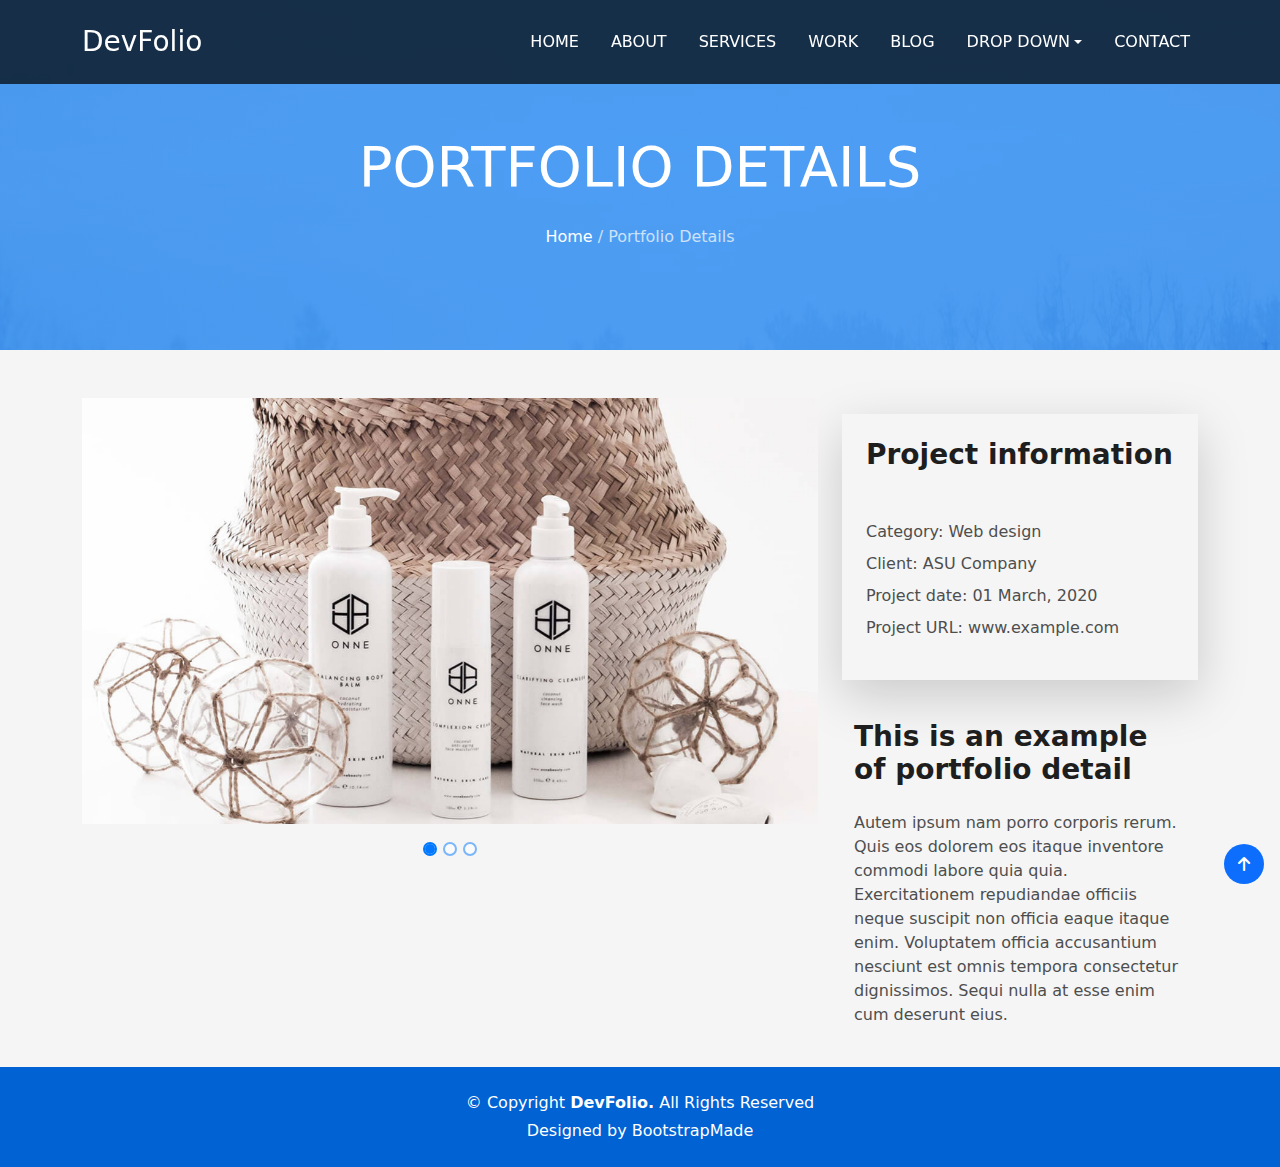
<file: portfolio-details.html>
<!DOCTYPE html>
<html lang="en">

<head>
    <meta charset="UTF-8">
    <meta name="viewport" content="width=device-width, initial-scale=1.0">
    <title>DevFolio</title>
    <link rel="shortcut icon" href="./img/boot-icon.jpg" type="image/x-icon">
    <link rel="stylesheet" href="./css/all.min.css">
    <link rel="stylesheet" href="./css/bootstrap.min.css">
    <link rel="stylesheet" href="./css/style.css">
    <link rel="stylesheet" href="./css/media.css">
</head>

<body>
    <header id="home" class="header2 d-flex justify-content-center align-items-center">
        <div class="content mt-5 text-center">
            <h1 class="mb-4 text-white text-uppercase">Portfolio Details</h1>
            <p><span class="text-white">Home</span> / Portfolio Details</p>
        </div>
    </header>
    <!-- ************************** start nav ************************** -->
    <nav id="navbar-scroll" class="navbar navbar-expand-lg navbar-dark nav-bg-color fixed-top py-lg-3">
        <div class="container">
            <a class="navbar-brand logo-font fw-medium" href="./index.html">DevFolio</a>
            <button class="navbar-toggler shadow-none border-0 p-0 text-white" type="button" data-bs-toggle="collapse"
                data-bs-target="#navbarSupportedContent" aria-controls="navbarSupportedContent" aria-expanded="false"
                aria-label="Toggle navigation">
                <input type="checkbox" name="toggle" id="toggle" hidden>
                <label class="close" for="toggle"><i class="fa-solid fa-xmark text-white"></i></label>
                <label class="open" for="toggle"><span class="navbar-toggler-icon"></span></label>
            </button>
            <div class="collapse navbar-collapse" id="navbarSupportedContent">
                <ul class="navbar-nav navbar-nav-scroll ms-auto mb-2 mb-lg-0 fw-medium">
                    <li class="nav-item">
                        <a class="nav-link py-2 ps-lg-4 active" aria-current="page" href="#home">HOME</a>
                    </li>
                    <li class="nav-item">
                        <a class="nav-link py-2 ps-lg-4" href="#about">ABOUT</a>
                    </li>
                    <li class="nav-item">
                        <a class="nav-link py-2 ps-lg-4" href="#services">SERVICES</a>
                    </li>
                    <li class="nav-item">
                        <a class="nav-link py-2 ps-lg-4" href="#work">WORK</a>
                    </li>
                    <li class="nav-item">
                        <a class="nav-link py-2 ps-lg-4" href="#blog">BLOG</a>
                    </li>
                    <li class="nav-item dropdown">
                        <a class="nav-link dropdown-toggle d-flex justify-content-between align-items-center py-2 ps-lg-4"
                            href="#" role="button" data-bs-toggle="dropdown" aria-expanded="false">
                            DROP DOWN
                        </a>
                        <ul class="dropdown-menu border-0 shadow-lg my-2 mx-4">
                            <li><a class="dropdown-item py-2 px-4" href="#">Drop Down 1</a></li>
                            <li class="dropdown-menu2">
                                <a class="dropdown-item dropdown-toggle py-2 px-4" href="#" role="button"
                                    data-bs-toggle="dropdown" aria-expanded="false">
                                    Deep Drop Down
                                </a>
                                <ul class="dropdown-menu border-0 shadow-lg my-2 mx-4">
                                    <li><a class="dropdown-item py-2 px-4" href="#">Drop Down 1</a></li>
                                    <li><a class="dropdown-item py-2 px-4" href="#">Drop Down 2</a></li>
                                    <li><a class="dropdown-item py-2 px-4" href="#">Drop Down 3</a></li>
                                    <li><a class="dropdown-item py-2 px-4" href="#">Drop Down 4</a></li>
                                    <li><a class="dropdown-item py-2 px-4" href="#">Drop Down 5</a></li>
                                </ul>
                            </li>
                            <li><a class="dropdown-item py-2 px-4" href="#">Drop Down 2</a></li>
                            <li><a class="dropdown-item py-2 px-4" href="#">Drop Down 3</a></li>
                            <li><a class="dropdown-item py-2 px-4" href="#">Drop Down 4</a></li>
                        </ul>
                    </li>
                    <li class="nav-item">
                        <a class="nav-link py-2 ps-lg-4" href="#contact">CONTACT</a>
                    </li>
                </ul>
            </div>
        </div>
    </nav>
    <div class="nav-layer"></div>
    <!-- ************************** end nav ************************** -->


    <main class="main">
        <!-- ************************** start details ************************** -->
        <section class="details pt-5">
            <div class="container">
                <div class="row">
                    <div class="col-lg-8">
                        <div id="carouselExampleIndicators" class="carousel slide shadow-md pb-5">
                            <div class="carousel-indicators">
                                <button type="button" data-bs-target="#carouselExampleIndicators" data-bs-slide-to="0"
                                    class="active" aria-current="true" aria-label="Slide 1"></button>
                                <button type="button" data-bs-target="#carouselExampleIndicators" data-bs-slide-to="1"
                                    aria-label="Slide 2"></button>
                                <button type="button" data-bs-target="#carouselExampleIndicators" data-bs-slide-to="2"
                                    aria-label="Slide 3"></button>
                            </div>
                            <div class="carousel-inner">
                                <div class="carousel-item active">
                                    <img src="./img/portfolio-details-1.jpg" class="d-block w-100"
                                        alt="portfolio-details-1">
                                </div>
                                <div class="carousel-item">
                                    <img src="./img/portfolio-details-2.jpg" class="d-block w-100"
                                        alt="portfolio-details-2">
                                </div>
                                <div class="carousel-item">
                                    <img src="./img/portfolio-details-3.jpg" class="d-block w-100"
                                        alt="portfolio-details-3">
                                </div>
                            </div>
                        </div>
                    </div>
                    <div class="col-lg-4">
                        <div class="row">
                            <div>
                                <div class="inner mt-3 p-4 shadow-lg">
                                    <h2 class="fs-3 fw-bold mb-4 pb-4">Project information</h2>
                                    <ul class="list-unstyled">
                                        <li class="mb-2"><span class="fw-medium">Category:</span> Web design</li>
                                        <li class="mb-2"><span class="fw-medium">Client:</span> ASU Company</li>
                                        <li class="mb-2"><span class="fw-medium">Project date:</span> 01 March, 2020
                                        </li>
                                        <li class="mb-2"><span class="fw-medium">Project URL:</span> www.example.com
                                        </li>
                                    </ul>
                                </div>
                            </div>
                            <div class="p-0">
                                <div class="inner mt-3 p-4">
                                    <h2 class="fs-3 fw-bold mb-4">This is an example of portfolio detail</h2>
                                    <p>Autem ipsum nam porro corporis rerum. Quis eos dolorem eos itaque inventore
                                        commodi labore quia quia. Exercitationem repudiandae officiis neque suscipit non
                                        officia eaque itaque enim. Voluptatem officia accusantium nesciunt est omnis
                                        tempora consectetur dignissimos. Sequi nulla at esse enim cum deserunt eius.</p>
                                </div>
                            </div>
                        </div>
                    </div>
                </div>
            </div>
        </section>
        <!-- ************************** end details ************************** -->

        <!-- ************************** start footer ************************** -->
        <footer class="text-white py-4">
            <div class="container">
                <div class="content text-center">
                    <p class="mb-1">© Copyright <span class="text-white fw-bold">DevFolio.</span> All Rights Reserved
                    </p>
                    <p class="mb-0">Designed by BootstrapMade</p>
                </div>
            </div>
        </footer>
        <!-- ************************** end footer ************************** -->
    </main>
    <!-- ************************** start scroll-up ************************** -->
    <a href="#home"
        class="scroll-up rounded-circle bg-primary d-flex justify-content-center align-items-center position-fixed bottom-0 end-0 mb-3 me-3">
        <i class="fa-solid fa-arrow-up text-white"></i>
    </a>
    <!-- ************************** end scroll-up ************************** -->
    <script src="./js/bootstrap.bundle.min.js"></script>
</body>

</html>
</file>
<file: css/style.css>
/* ********************************* start general css ********************************* */
.pt-64 {
    padding-top: 4rem;
}

.py-64 {
    padding-block: 4rem;
}

.py-128 {
    padding-block: 8rem;
}

body {
    background-color: #f5f5f5;
    color: #4e4e4e;
}

h1,
h2,
h3,
h4,
h5,
h6,
span {
    color: #1e1e1e;
}

.scroll-up {
    width: 40px;
    height: 40px;
}

.heading {
    margin-bottom: 4rem;
}

.heading h2 {
    font-size: 3rem;
}

.heading p::before {
    content: '';
    position: absolute;
    bottom: -20px;
    left: 50%;
    width: 40px;
    height: 5px;
    background-color: #0078ff;
    transform: translateX(-50%);
    -webkit-transform: translateX(-50%);
    -moz-transform: translateX(-50%);
    -ms-transform: translateX(-50%);
    -o-transform: translateX(-50%);
}

/* ********************************* end general css ********************************* */



/* ********************************* start header ********************************* */
header {
    background: linear-gradient(rgba(0, 0, 0, 0.6), rgba(0, 0, 0, 0.6)), url(./../img/hero-bg.jpg) no-repeat center center/cover;
}

header .content {
    width: 80%;
}

header .content h1 {
    font-size: 3rem;
}

.header2 {
    height: 350px;
    background: linear-gradient(rgba(0, 119, 255, 0.7), rgba(0, 119, 255, 0.7)), url(./../img/overlay-bg.jpg) no-repeat center center/cover;
}

.header2 .content {
    width: 100%;
}

.header2 p {
    color: #cde1f8;
}

/* ********************************* end header ********************************* */


/* ********************************* start navbar ********************************* */
.nav-bg-color {
    background-color: rgba(0, 0, 0, 0.7);
}

.logo-font {
    font-size: 1.75rem;
}

nav .close,
nav input:checked~.open,
.dropdown-menu2 .dropdown-menu {
    display: none;
}

nav input:checked+.close,
.dropdown-menu2:hover .dropdown-menu {
    display: block;
}

nav:has(input:checked) .navbar-nav {
    background-color: #fff;
    padding-block: .625rem;
}

nav:has(input:checked) ul a {
    color: #4e4e4e;
    padding: .625rem 1.25rem;
}

nav:has(input:checked) .nav-link.active,
nav:has(input:checked) .nav-link:hover,
nav:has(input:checked) .nav-link.show,
nav:has(input:checked) .dropdown-item:hover {
    color: #0078ff;
}

nav:has(input:checked)+.nav-layer {
    position: fixed;
    top: 0;
    left: 0;
    right: 0;
    bottom: 0;
    background-color: rgba(78, 78, 78, 0.9);
}

.dropdown-menu {
    font-size: .875rem;
}

.nav-item {
    position: relative;
}

/* ********************************* end navbar ********************************* */

/* ********************************* start about ********************************* */
.about h4,
.about ul span {
    font-size: 1.125rem;
}

.about h3,
.contact h3 {
    font-size: 2rem;
}

.about h3::before,
.contact h3::before,
.blog-details .inner2 h2::before,
.blog-details .inner3 h2::before {
    content: '';
    position: absolute;
    bottom: -8px;
    left: 0;
    width: 102px;
    height: 3px;
    background-color: #0078ff;
}

.about .b-shadow {
    box-shadow: 0 1px 1px 0 rgba(0, 0, 0, 0.06), 0 2px 5px 0 rgba(0, 0, 0, 0.2);
}

.about .progress {
    height: 12px;
}

/* ********************************* end about ********************************* */

/* ********************************* start services ********************************* */
.services .circle,
.social-media li {
    height: 100px;
    width: 100px;
    box-shadow: 0 0 0 10px #0078ff;
    transition: all 0.5s ease;
    -webkit-transition: all 0.5s ease;
    -moz-transition: all 0.5s ease;
    -ms-transition: all 0.5s ease;
    -o-transition: all 0.5s ease;
}

.services .card:hover .circle,
.social-media li:hover {
    color: #fff;
    background-color: #0078ff;
    box-shadow: 0 0 0 10px #cde1f8;
}

/* ********************************* end services ********************************* */

/* ********************************* start state ********************************* */
.state {
    background: linear-gradient(rgba(0, 119, 255, 0.7), rgba(0, 119, 255, 0.7)), url(./../img/counters-bg.jpg) no-repeat center center/cover;
}

.state .circle {
    height: 60px;
    width: 60px;
    box-shadow: 0 0 0 10px #cde1f8;
}

/* ********************************* end state ********************************* */

/* ********************************* start work ********************************* */
.work .card figure {
    overflow: hidden;
    cursor: pointer;
}

.work .card img {
    transition: transform 1s ease-in-out;
    -webkit-transition: transform 1s ease-in-out;
    -moz-transition: transform 1s ease-in-out;
    -ms-transition: transform 1s ease-in-out;
    -o-transition: transform 1s ease-in-out;
}

.work .card:hover img {
    transform: scale(1.3);
    -webkit-transform: scale(1.3);
    -moz-transform: scale(1.3);
    -ms-transform: scale(1.3);
    -o-transform: scale(1.3);
}

.work .card p {
    color: #4e4e4e;
    font-size: 0.8rem;
}

.work .card span {
    color: #0078ff;
}

.work .card .card-padding {
    padding: 2rem 1.25rem 1rem;
}

.work .card a {
    width: 40px;
    height: 40px;
}

/* ********************************* end work ********************************* */

/* ********************************* start details ********************************* */

.details .carousel-indicators button {
    border: #0078ff 2px solid;
    width: 10px;
    height: 10px;
    border-radius: 50%;
    -webkit-border-radius: 50%;
    -moz-border-radius: 50%;
    -ms-border-radius: 50%;
    -o-border-radius: 50%;
}

.details .carousel-indicators button.active {
    background-color: #0078ff;
}

.details ul span {
    color: #4e4e4e;
}

/* ********************************* end details ********************************* */

/*  ****************************** start testimonials ******************************  */
.testimonials {
    background: linear-gradient(rgba(0, 119, 255, 0.7), rgba(0, 119, 255, 0.7)), url(./../img/overlay-bg.jpg) no-repeat center center/cover;
}

.testimonials img {
    width: 150px;
    height: 150px;
}

.testimonials .img2 {
    width: 102px;
}

.carousel-indicators.slider-button {
    left: 35%;
    bottom: -55px;
}

.carousel-indicators.slider-button button {
    width: 13px;
    height: 13px;
    background-color: #fff;
}

/*  ****************************** end testimonials ******************************  */

/* ********************************* start blog ********************************* */

.blog .card-body .btn {
    top: -15px;
    font-size: .6875rem;
}

.blog .card-footer img {
    width: 32px;
    height: 32px;
    margin-right: 4px;
}

.blog .card-body h3 a,
.blog .card-footer a {
    color: #1e1e1e;
    transition: all 0.5s ease-in-out;
    -webkit-transition: all 0.5s ease-in-out;
    -moz-transition: all 0.5s ease-in-out;
    -ms-transition: all 0.5s ease-in-out;
    -o-transition: all 0.5s ease-in-out;
}

.blog .card-body h3 a:hover,
.blog .card-footer a:hover {
    color: #0078ff;
}

.blog .card-body p {
    color: #4e4e4e;
}

.blog .card-footer p {
    font-size: 1rem;
}

/* ********************************* end blog ********************************* */

/* ********************************* start contact ********************************* */
.contact {
    background-color: rgba(0, 119, 255, 0.7);
}

.contact p {
    font-size: 1.25rem;
    line-height: 1.5;
}

.contact .contact-details i {
    color: rgba(0, 119, 255, 0.7)
}

.contact .social-media {
    width: 66.666%;
}

.contact .social-media li {
    width: 36px;
    height: 36px;
    color: #1e1e1e;
    box-shadow: 0 0 0 5px #0078ff;
}

.contact .social-media li i {
    color: #1e1e1e;
    transition: all 0.5 ease-in-out;
    -webkit-transition: all 0.5 ease-in-out;
    -moz-transition: all 0.5 ease-in-out;
    -ms-transition: all 0.5 ease-in-out;
    -o-transition: all 0.5 ease-in-out;
}

.contact .social-media li:hover i {
    color: #fff;
}


/* ********************************* end contact ********************************* */

/* ********************************* start comment ********************************* */
.blog-details .comment::before,
.blog-details .comment+p span::before,
.blog-details .blog-head::before {
    content: '';
    position: absolute;
    left: 0px;
    top: 0;
    height: 25px;
    width: 4px;
    background-color: #0078ff;
}

.blog-details .comment::before {
    height: 100%;
}

.blog-details .comment p a {
    color: #0078ff;
}

.blog-details .comment+p span::before,
.blog-details .blog-head::before {
    height: 100%;
}

.blog-details .blog-head::before {
    left: -15px;
    width: 5px;
}

.blog-details form button {
    transition: all 500ms ease;
    -webkit-transition: all 500ms ease;
    -moz-transition: all 500ms ease;
    -ms-transition: all 500ms ease;
    -o-transition: all 500ms ease;
}

.blog-details form button:hover {
    box-shadow: 0 0 0 5px #cde1f8;
}

.blog-details .inner2 .review .date {
    color: #1e1e1e;
}

.blog-details .list-blog a {
    color: #1e1e1e;
        transition: all 500ms ease;
    -webkit-transition: all 500ms ease;
    -moz-transition: all 500ms ease;
    -ms-transition: all 500ms ease;
    -o-transition: all 500ms ease;
}

.blog-details .list-blog a:hover {
    color: #0078ff;
}

.blog-details .list-blog li::before {
    content: '';
    position: absolute;
    left: -20px;
    top: 50%;
    width: 10px;
    height: 1px;
    background-color: #0078ff;
}

/* ********************************* end comment ********************************* */

/* ********************************* start footer ********************************* */
footer {
    background: #0062d3;
}

/* ********************************* end footer ********************************* */
</file>
<file: css/media.css>
/* ********************************* start md ********************************* */

@media (min-width: 768px) {
    header.home .content h1 {
        font-size: 4.5rem;
    }

    .header2 .content h1 {
        font-size: 3.5rem;
    }

    header.home .content span {
        font-size: 2.5rem;
    }

    .work .head {
        width: 66.666%;
    }
}

/* ********************************* end md ********************************* */

/* ********************************* start lg ********************************* */

@media (min-width: 992px) {

    .px-128 {
        padding-inline: 8rem;
    }

    header,
    .header2,
    .state,
    .testimonials {
        background-attachment: fixed;
    }

    .nav-item .nav-link {
        color: #fff;
    }

    .dropdown-menu2 .dropdown-menu {
        display: block;
        opacity: 0;
        right: 130px;
        top: 40px;
        transition: all 0.2s ease;
        -webkit-transition: all 0.2s ease;
        -moz-transition: all 0.2s ease;
        -ms-transition: all 0.2s ease;
        -o-transition: all 0.2s ease;
    }

    .dropdown-menu2:hover .dropdown-menu {
        right: 145px;
        opacity: 1;
    }

    .nav-item .active::before,
    .nav-item .nav-link::before {
        content: '';
        position: absolute;
        bottom: 0;
        left: 24px;
        width: 0%;
        height: 2px;
        background-color: #fff;
        transition: all 0.3s ease;
        -webkit-transition: all 0.3s ease;
        -moz-transition: all 0.3s ease;
        -ms-transition: all 0.3s ease;
        -o-transition: all 0.3s ease;
    }

    body:has(.header2) nav .nav-item .active::before {
        width: 0;
    }


    .nav-item .active::before,
    .navbar .nav-item .nav-link:hover::before {
        width: 50%;
    }

    .work .head {
        width: 75%;
    }
}

/* ********************************* end md ********************************* */
</file>
